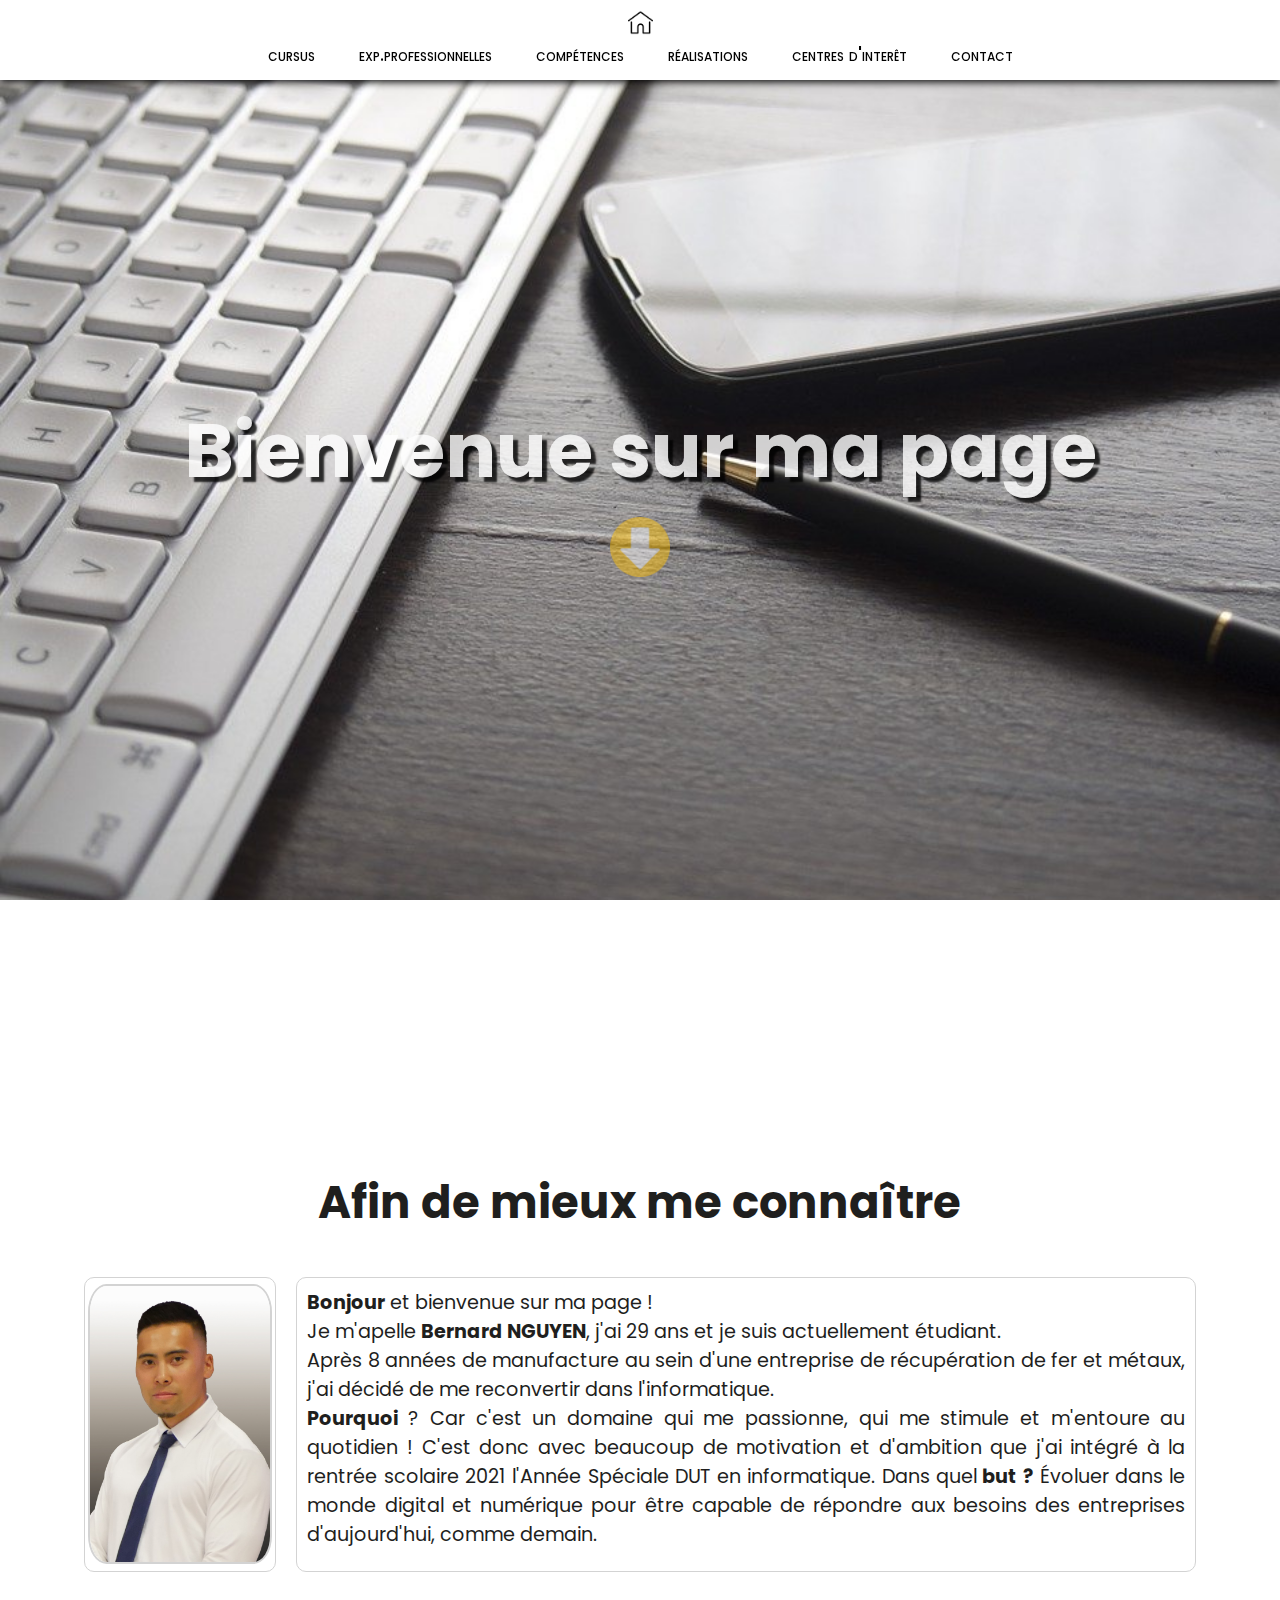
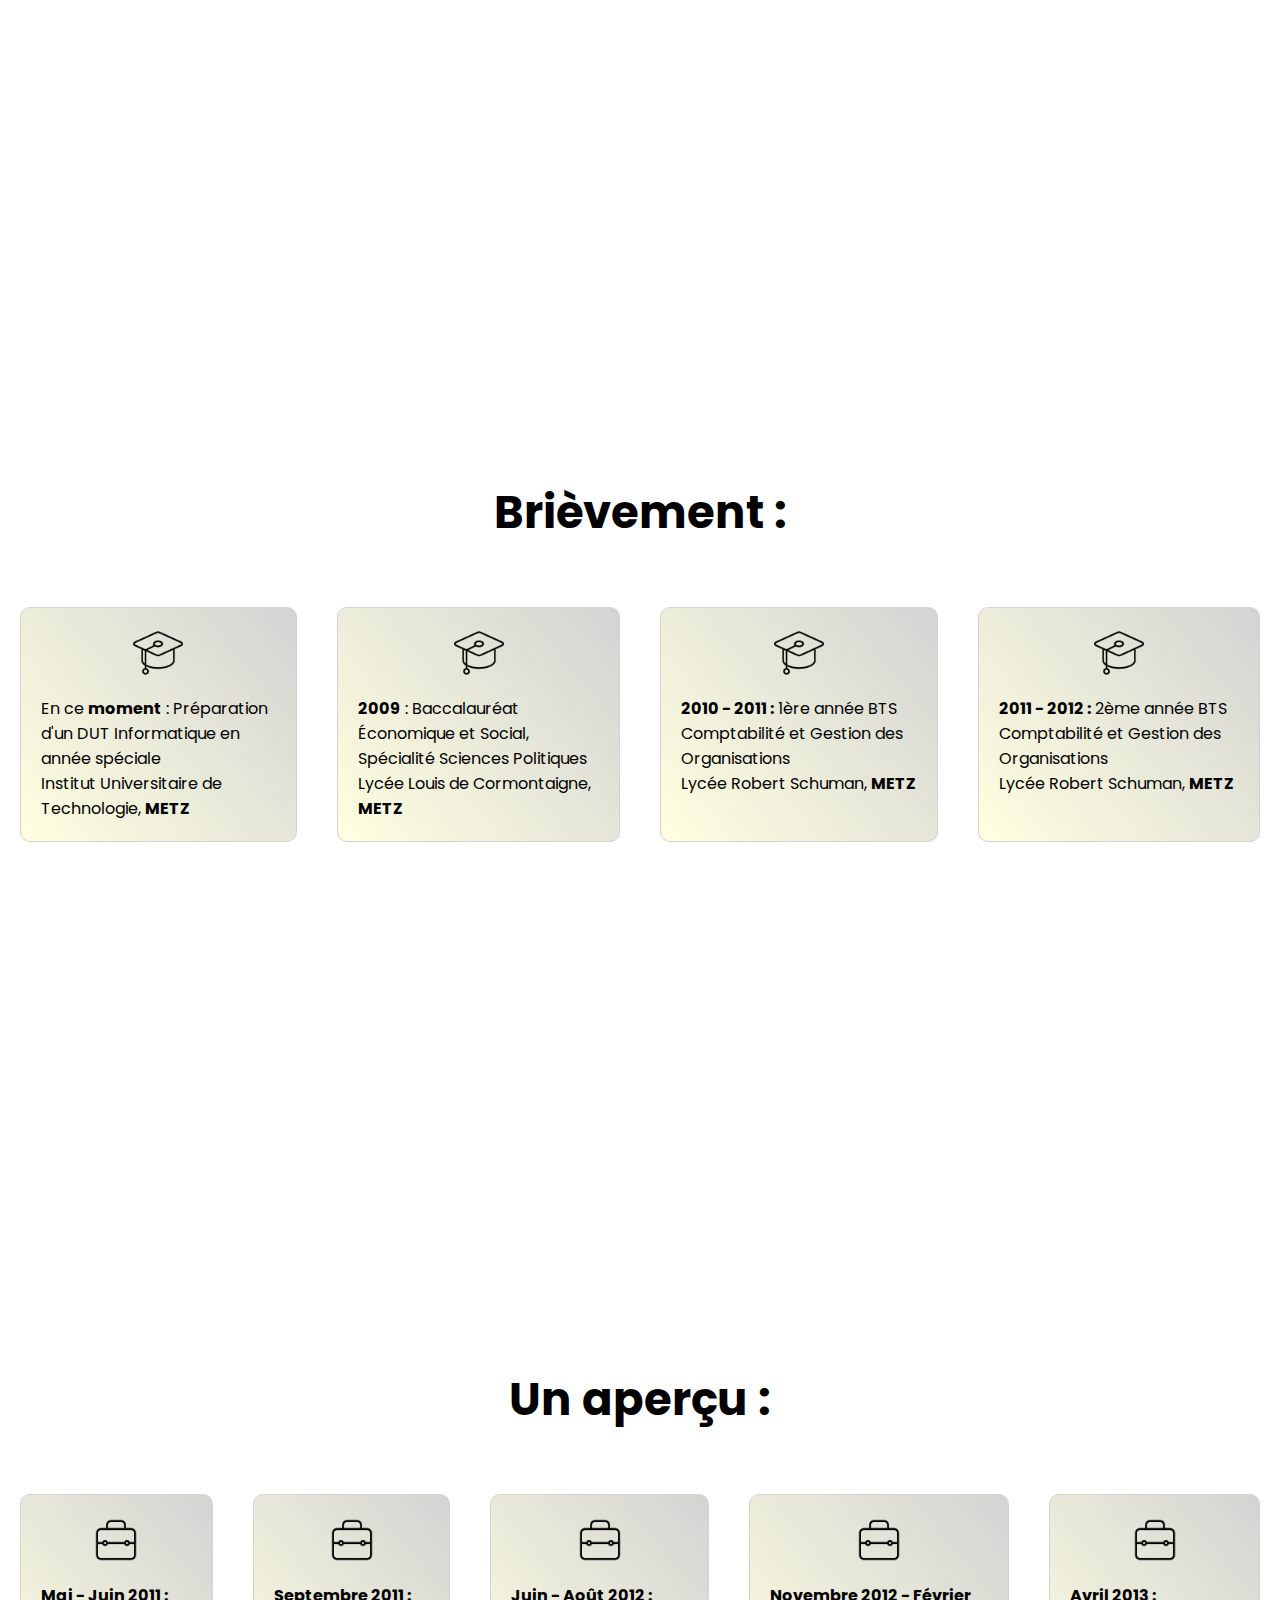
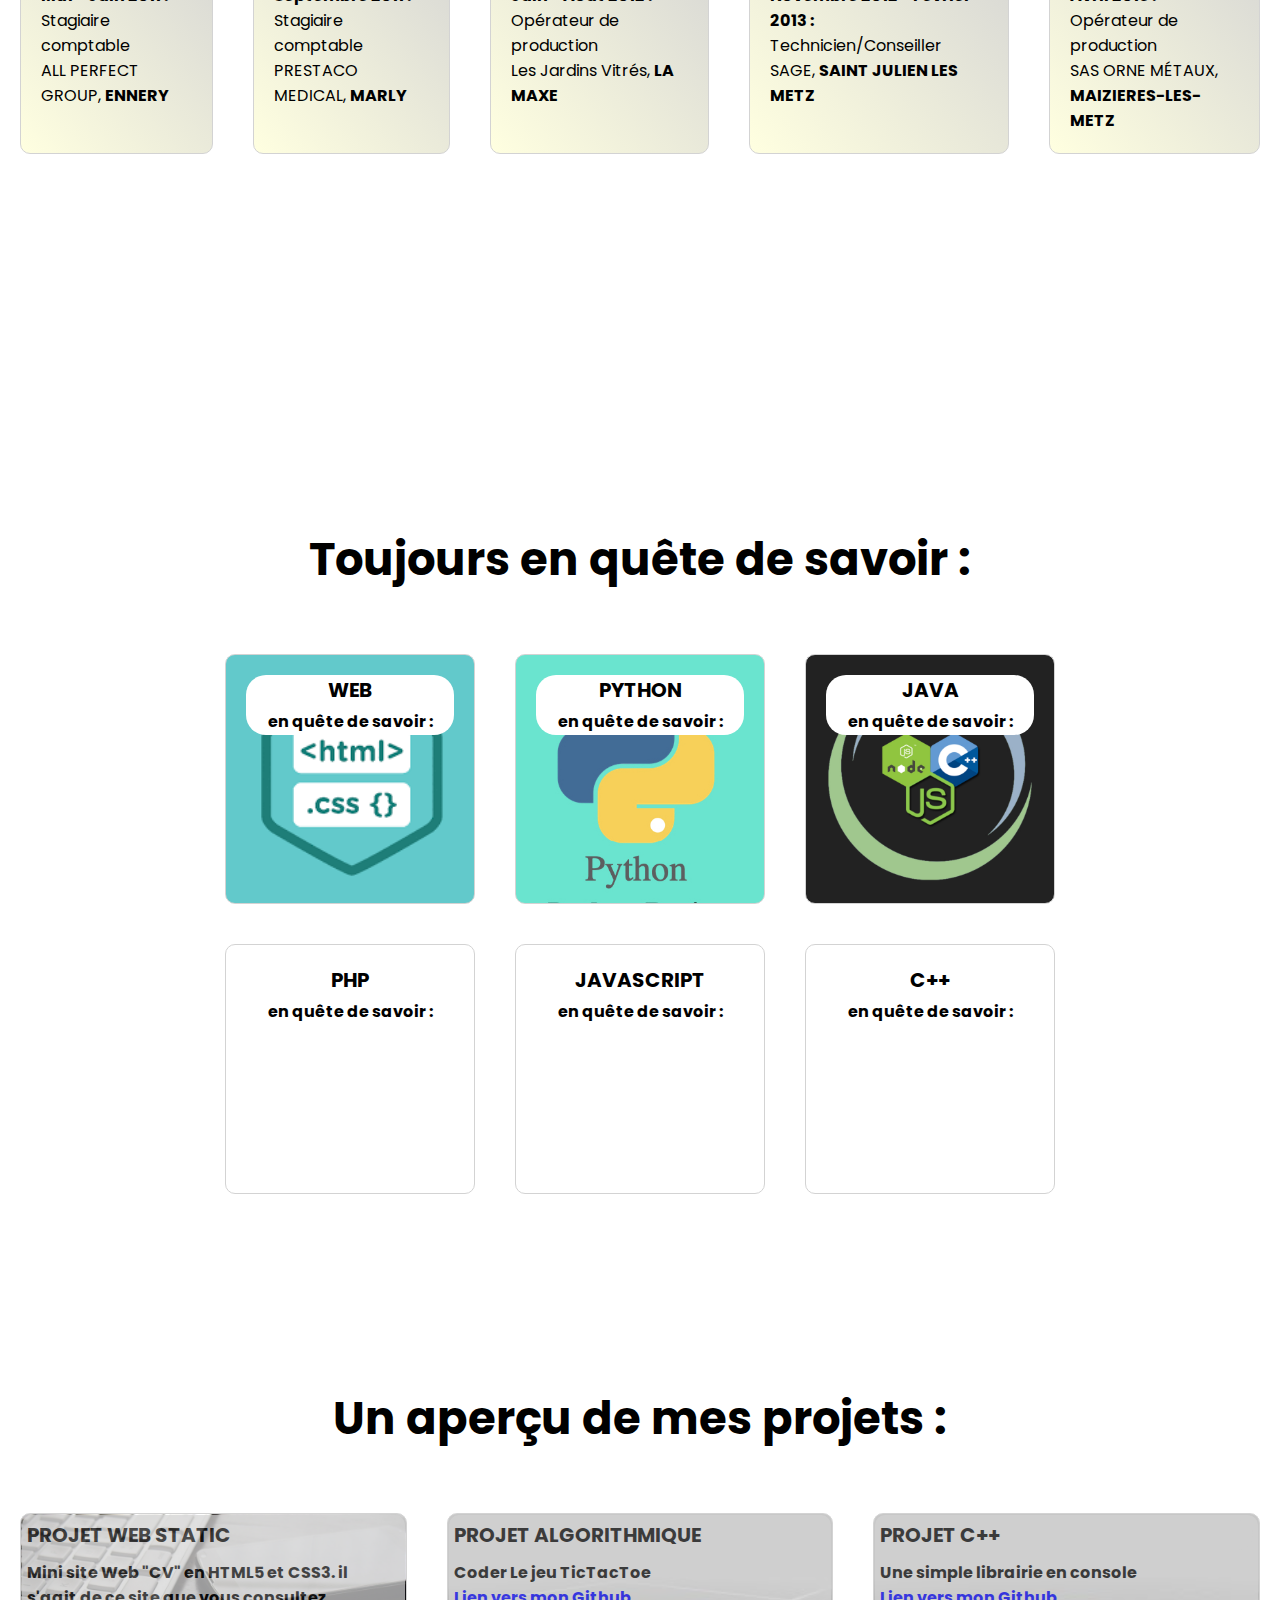
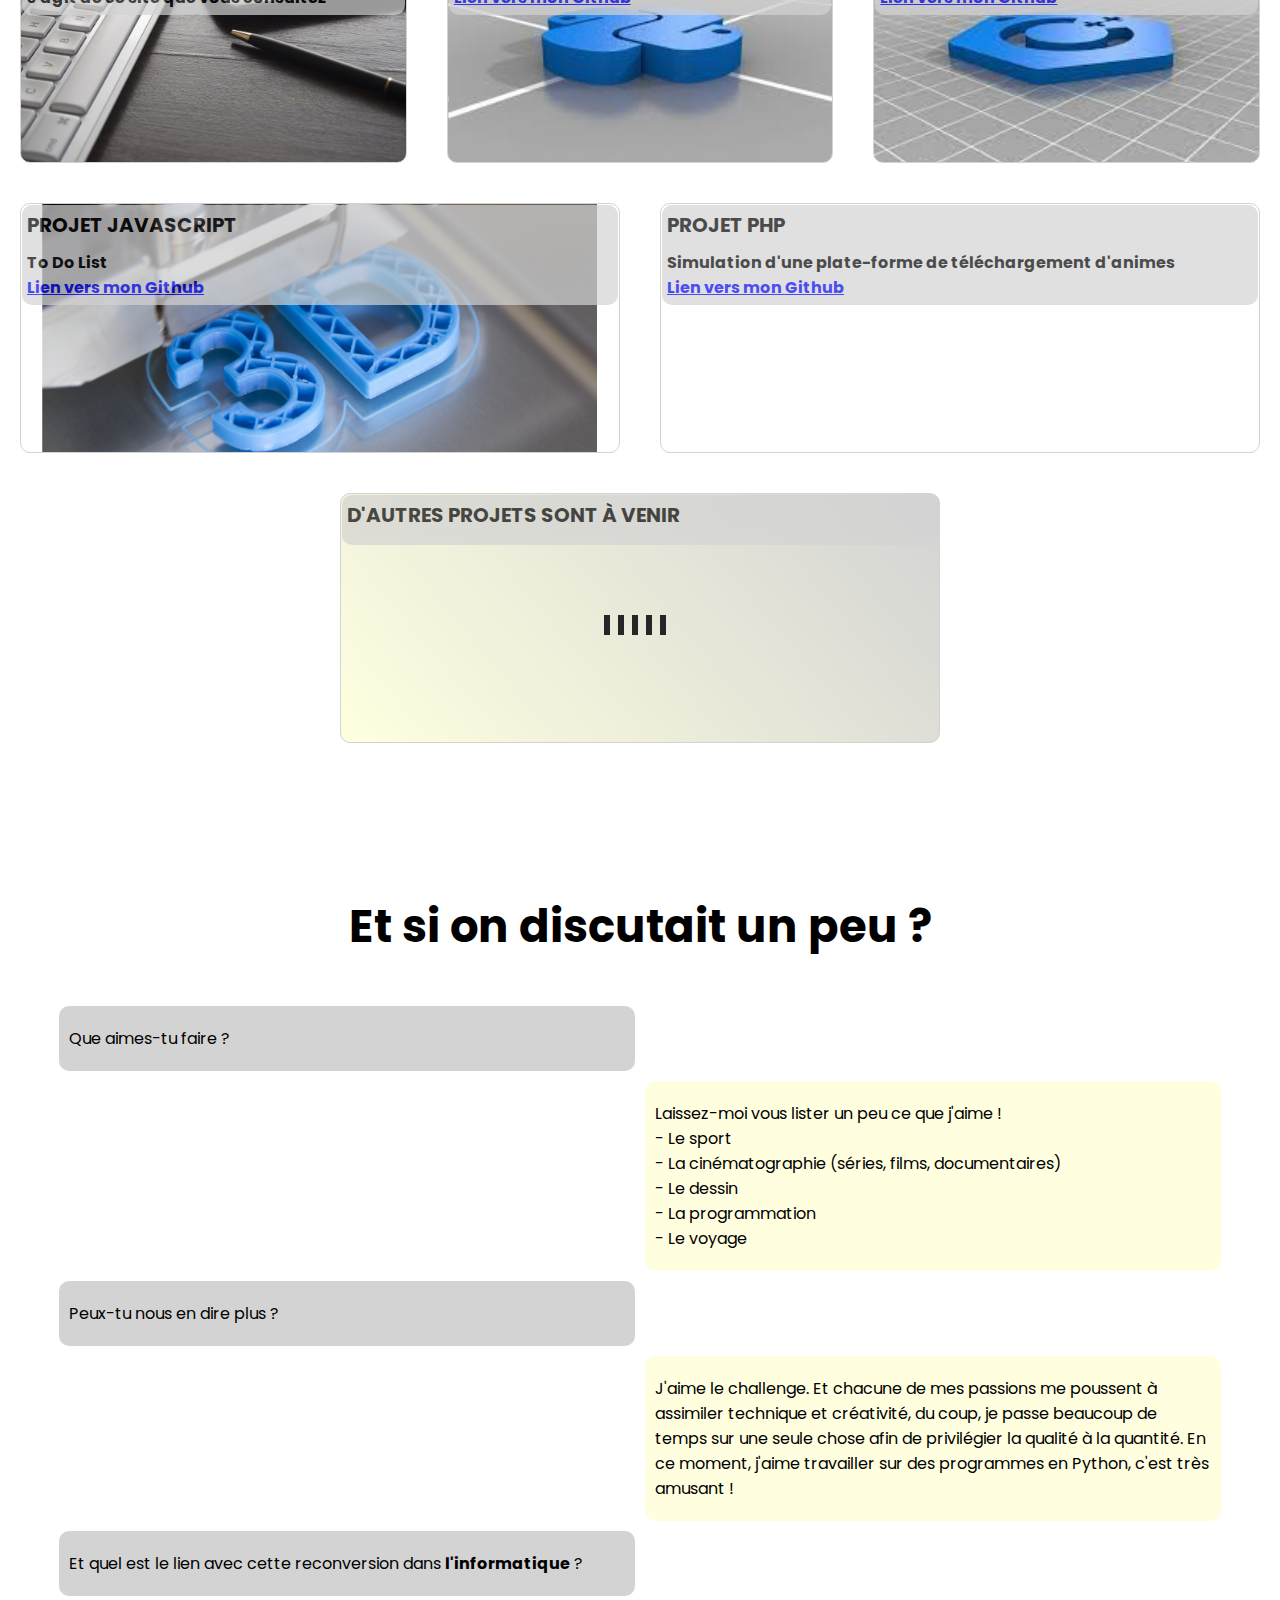
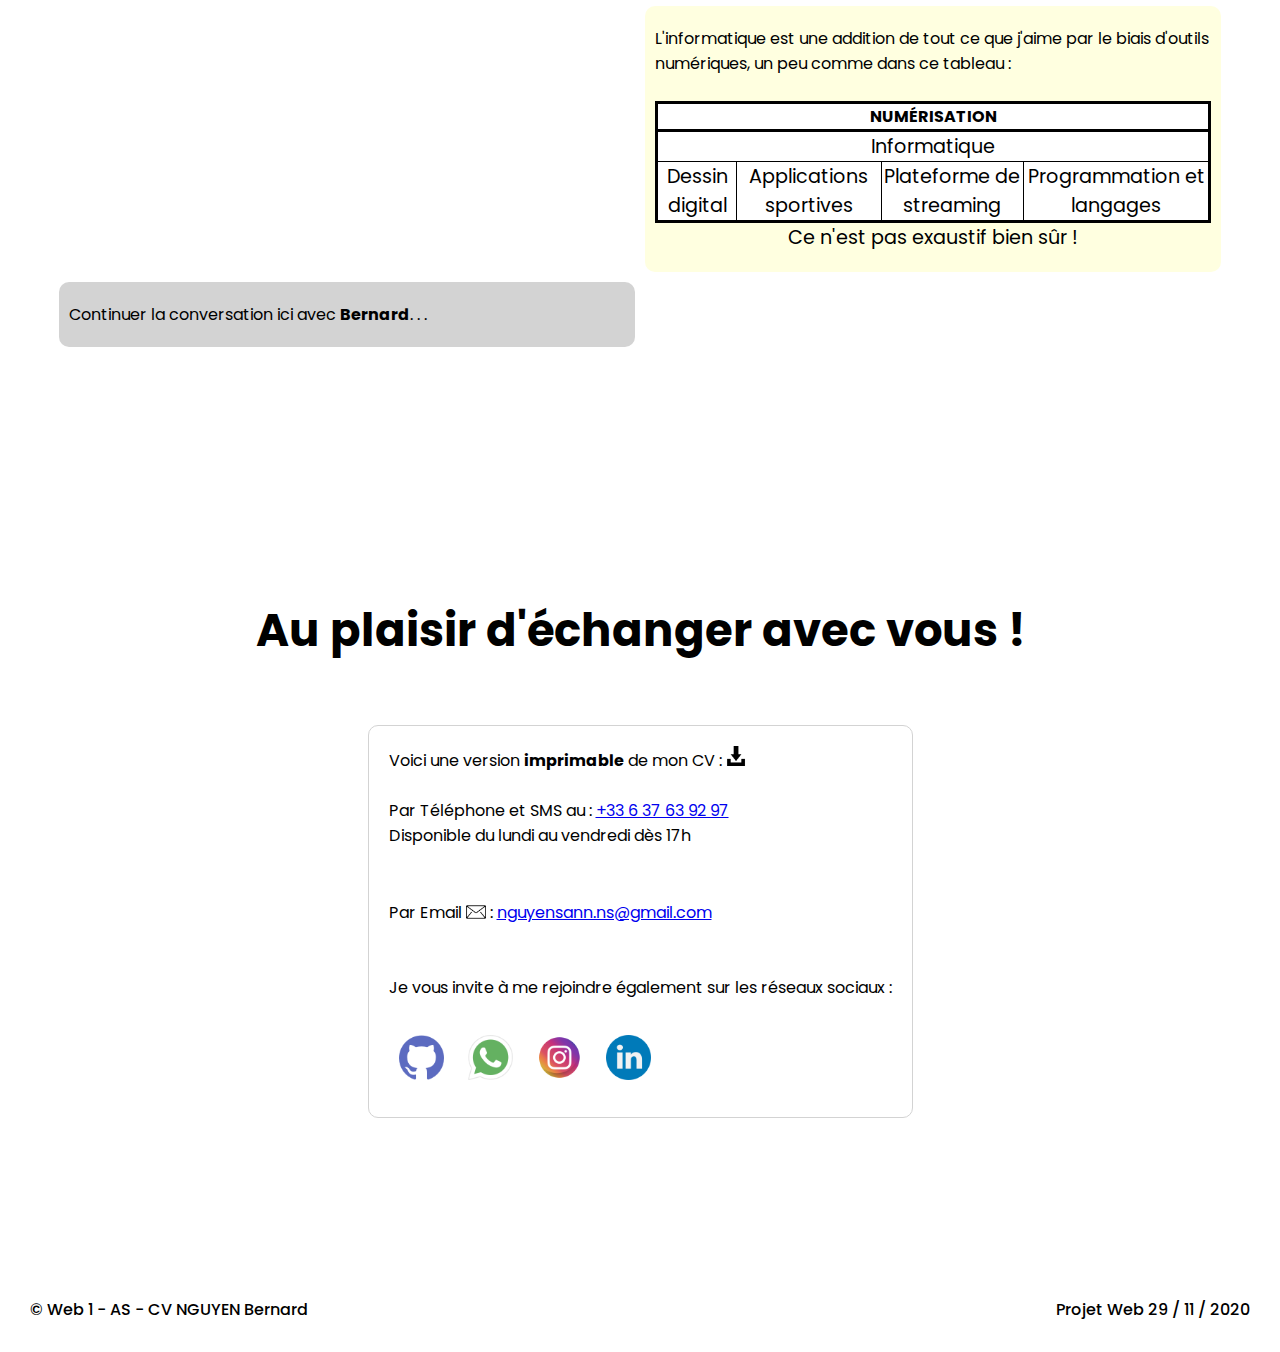
<file: index.html>
<!DOCTYPE html>
<html lang="fr">
<head>
    <meta charset="UTF-8">
    <meta http-equiv="X-UA-Compatible" content="IE=edge">
    <meta name="viewport" content="width=device-width, initial-scale=1.0">
    <title>CV NGUYEN Bernard AS</title>
    <link rel="stylesheet" media="screen and (min-width : 1050px)" href="style.css">
    <link rel="stylesheet" media="screen and (max-width : 1049px)" href="mobile.css">
</head>

<body>
    
    <section id="home">

        <header>
    
            <a href="newindex.html"  ><img class="home" src="images/home.png" alt="home"></a>
               
            <nav class="navigation">
                <label for="toggle">☰</label>
                <input type="checkbox" id="toggle">
                <ul class="sommaire" id="menu">
                    <li><a href="#Mon_cursus_scolaire">cursus</a></li>
                    <li><a href="#Experiences_professionnelles">exp.professionnelles</a></li>
                    <li><a href="#Mes_competences">compétences</a></li>
                    <li><a href="#Mes_realisations">réalisations</a></li>
                    <li><a href="#centre_interet">centres d'interêt</a></li>
                    <li><a href="#Contact">contact</a></li>
                </ul>
            </nav>
        
        </header>

        <h1>Bienvenue sur ma page</h1>
        
        <figure>
            <a class="scroll-down" href="#me-connaitre"><img class="scroll-down" src="images/down-arrow.png"
                alt="scrolldown"></a>
        </figure>
     

    </section>

    <section id="me-connaitre">

        <div class="section">

            <h2>Afin de mieux me connaître</h2>

            <div class="ligne">

                <div class="colonne _colonnephoto">
                    
                    <p>
                        <a href="CV_NGUYENBernard.pdf"><img class="photo-id" src="images/ASUPP_photo_sann_id.jpg" alt="Photo_id"></a>
                    </p>

                </div>

                <div class="colonne colonne2">

                    <p class="paragraphe paragraphe_index"> <span class="gras">Bonjour</span> et bienvenue sur ma page ! 
                        <br />
                        
                    Je m'apelle <span class="gras">Bernard NGUYEN</span>, j'ai 29 ans et je suis actuellement étudiant.
                    <br />Après 8 années de manufacture au sein d'une entreprise de récupération de fer et métaux, j'ai décidé de me reconvertir dans l'informatique. <br /><span class="gras">Pourquoi </span>? Car c'est un domaine qui me passionne, qui me stimule et m'entoure au quotidien ! C'est donc avec beaucoup de motivation et d'ambition que j'ai intégré à la rentrée scolaire 2021 l'Année Spéciale DUT en informatique. Dans quel<span class="gras"> but ?</span> Évoluer dans le monde digital et numérique pour être capable de répondre aux besoins des entreprises d'aujourd'hui, comme demain.  
                    </p>
                   
                </div>
                
            </div>
        
        </div>
        
    </section>

    <section id="Mon_cursus_scolaire">
        
        <div class="section" >

            <h2> Brièvement :</h2>

            <div class="ligne">

                <div class="colonne colonne_size">

                    <h3><img class="image_colonne" src="images/image_ecole.png" alt="image_colonne"></h3>
                    <p class="paragraphe">
                        En ce <span class="gras">moment</span> : Préparation d'un DUT Informatique en année spéciale <br />
		                Institut Universitaire de Technologie, <span class="gras">METZ</span>
                    </p>

                </div>

                <div class="colonne colonne_size">

                    <h3><img class="image_colonne" src="images/image_ecole.png" alt="image_colonne"></h3>
                    <p class="paragraphe">
                        <span class="gras">2009</span> : Baccalauréat Économique et Social, Spécialité Sciences Politiques <br />
		                Lycée Louis de Cormontaigne, <span class="gras">METZ</span>
                    </p>

                </div>

                <div class="colonne colonne_size">

                    <h3><img class="image_colonne" src="images/image_ecole.png" alt="image_ecole"></h3>
                    <p class="paragraphe"> <span class="gras">2010 - 2011 :</span> 1ère année BTS Comptabilité et Gestion des 
                        Organisations <br /> Lycée Robert Schuman, <span class="gras">METZ</span></p>

                </div>

                <div class="colonne colonne_size">

                    <h3><img class="image_colonne" src="images/image_ecole.png" alt="image_ecole"></h3>

                    <p class="paragraphe"> <span class="gras">2011 - 2012 :</span> 2ème année BTS Comptabilité et Gestion des Organisations <br /> Lycée Robert Schuman, <span class="gras">METZ</span></p>

                </div>

            </div>

        </div>

    </section> 

    <section id="Experiences_professionnelles">
        
        <div class="section">

            <h2>Un aperçu :</h2>

            <div class="ligne">

                <div class="colonne colonne_size">

                    <h3><img class="image_colonne" src="images/image_exp_pro.png" alt="image-exp_pro"></h3>

                    <p class="paragraphe"> <span class="gras"> Mai - Juin 2011 :</span> Stagiaire comptable
                        <br /> ALL PERFECT GROUP, <span class="gras">ENNERY</span></p>
                </div>

                <div class="colonne colonne_size">

                    <h3><img class="image_colonne" src="images/image_exp_pro.png" alt="image-exp_pro"></h3>
                    <p class="paragraphe"><span class="gras">Septembre 2011 :</span> Stagiaire comptable
                        <br /> PRESTACO MEDICAL, <span class="gras">MARLY</span></p>

                </div>

                <div class="colonne colonne_size">

                    <h3><img class="image_colonne" src="images/image_exp_pro.png" alt="image-exp_pro"></h3>
                    <p class="paragraphe"><span class="gras"> Juin - Août 2012 :</span> Opérateur de production
                        <br /> Les Jardins Vitrés, <span class="gras">LA MAXE</span></p>

                </div>

                <div class="colonne colonne_size">

                    <h3><img class="image_colonne" src="images/image_exp_pro.png" alt="image-exp_pro"></h3>
                    <p class="paragraphe"><span class="gras"> Novembre 2012 - Février 2013 :</span> Technicien/Conseiller
                        <br /> SAGE, <span class="gras">SAINT JULIEN LES METZ</span></p>

                </div>

                <div class="colonne colonne_size">
                    <h3><img class="image_colonne" src="images/image_exp_pro.png" alt="image-exp_pro"></h3>
                    <p class="paragraphe"><span class="gras"> Avril 2013 :</span> Opérateur de production
                        <br /> SAS ORNE MÉTAUX, <span class="gras">MAIZIERES-LES-METZ</span></p>

                </div>

            </div>

        </div>
        
    </section>


    <section id="Mes_competences">

        <div class="section">

            <h2>Toujours en quête de savoir :</h2>

            <div class="ligne">
        
                <div class="colonne colonne_BG colonne_web">

                    <h3>Web <br /> <span class="lowercase">en quête de savoir :</span></h3>                  
                 
                </div>

                <div class="colonne colonne_BG colonne_python">

                    <h3>Python <br /> <span class="lowercase">en quête de savoir :</span></h3>
                    
                </div>


                <div class="colonne colonne_BG colonne_java">

                    <h3>Java <br /> <span class="lowercase">en quête de savoir :</span></h3>
                                  
                </div>

            </div>
            <div class="ligne">
        
                <div class="colonne colonne_BG colonne_php">

                    <h3>PHP <br /> <span class="lowercase">en quête de savoir :</span></h3>                  
                 
                </div>

                <div class="colonne colonne_BG colonne_javascript">

                    <h3>JavaScript <br /> <span class="lowercase">en quête de savoir :</span></h3>
                    
                </div>


                <div class="colonne colonne_BG colonne_cplusplus">

                    <h3>C++<br /> <span class="lowercase">en quête de savoir :</span></h3>
                                  
                </div>

            </div>

        </div>

    </section>
    

    <section id="Mes_realisations">

        <div class="section">
            
            <h2>Un aperçu de mes projets :</h2>

            <div class="ligne">

                <div class="colonne colonne_BG background_web colonne_rea">
                    <div class="bulle_rea">
                        <h3>Projet Web Static</h3>
                        <p><span class="gras">Mini site Web "CV" en HTML5 et CSS3. il s'agit de ce site que vous consultez</span> </p>
                    </div>                 
                </div>

                <div class="colonne colonne_BG background_algo colonne_rea">
                    <div class="bulle_rea">
                        <h3>Projet Algorithmique</h3>
                        <p ><span class="gras">Coder Le jeu TicTacToe</span></p>
                        <p ><span class="gras"><a href="https://github.com/Sanngithub/Project-TicTacToe-2022" target="blank">Lien vers mon Github</a></span></p>
                    </div>                   
                </div>
                
                
                <div class="colonne colonne_BG background_cplus colonne_rea">
                    <div class="bulle_rea">
                        <h3>Projet C++ </h3>
                        <p ><span class="gras">Une simple librairie en console</span></p>
                        <p ><span class="gras"><a href="https://github.com/Sanngithub/CplusplusProject" target="blank">Lien vers mon Github</a></span></p>
                  </div>
                </div>
                
                
            </div>
            
            <div class="ligne">

                <div class="colonne colonne_BG background_web_dyna colonne_rea">
                    <div class="bulle_rea">
                        <h3>Projet JavaScript</h3>
                        <p ><span class="gras">To Do List</span></p>
                        <p ><span class="gras"><a href="https://github.com/Sanngithub/ProjetJavaScript" target="blank">Lien vers mon Github</a></span></p>
                    </div>
                </div>
    
                <div class="colonne colonne_BG background_php colonne_rea">
                    <div class="bulle_rea">
                        <h3>Projet PHP</h3>
                        <p ><span class="gras">Simulation d'une plate-forme de téléchargement d'animes</span></p>
                        <p ><span class="gras"><a href="https://github.com/Sanngithub/ProjetPHP" target="blank">Lien vers mon Github</a></span></p>
                    </div>
                </div>
                
            </div>
  
            <div class="ligne">

                <div class="colonne colonne_BG background_others colonne_rea">
                    <div class="bulle_rea">
                        <h3>D'autres projets sont à venir</h3>
                        <p ><span class="gras"></span></p>
                        <p ><span class="gras"></span></p>
                    </div>
                    <div class="loading">
                        <ul class="loader">
                            <li></li>
                            <li></li>
                            <li></li>
                            <li></li>
                            <li></li>
                        </ul>  
                    </div>      
                            
                </div>

            </div>

        </div>

    </section>

    <section id="centre_interet" class="centre_interet">

        <div class="section section_interet">

            <h2>Et si on discutait un peu ?</h2>

            <div class="ligne">

                <div  class="colonne1 colonne_left left_one">
                     <p class="paragraphe">
                         Que aimes-tu faire ?
                     </p>
                </div>

                <div  class="colonne1 colonne_right">
                    
                </div>

            </div>

            <div class="ligne ">
                <div  class="colonne1 colonne_left">
                    
                </div>

                <div  class="colonne1 colonne_right right_one">
                    
                    <p class="paragraphe"> Laissez-moi vous lister un peu ce que j'aime ! </p>
                    <ul class="liste_hobbie">
                        <li>- Le sport</li>
                        <li>- La cinématographie (séries, films, documentaires)</li>
                        <li>- Le dessin</li>
                        <li>- La programmation</li>
                        <li>- Le voyage</li>
                    </ul>

                </div>

            </div>

            <div class="ligne ">

                <div  class="colonne1 colonne_left left_one">
                    
                    <p class="paragraphe">Peux-tu nous en dire plus ?</p>
                </div>

                <div  class="colonne1 colonne_right">
                    
                </div>

            </div>

            <div class="ligne ">

                <div  class="colonne1 colonne_left">
                    
                </div>
                <div  class="colonne1 colonne_right right_one">
                    
                    <p class="paragraphe">J'aime le challenge. Et chacune de mes passions me poussent à assimiler technique et créativité, du coup, je passe beaucoup de temps sur une seule chose afin de privilégier la qualité à la quantité. En ce moment, j'aime travailler sur des programmes en Python, c'est très amusant ! </p>
                </div>

            </div>

            <div class="ligne">

                <div  class="colonne1 colonne_left left_one">
                     <p class="paragraphe">
                         Et quel est le lien avec cette reconversion dans <span class="gras">l'informatique</span> ?
                     </p>
                </div>

                <div  class="colonne1 colonne_right">
                    
                </div>
            </div>

            <div class="ligne ">

                <div  class="colonne1 colonne_left">
                    
                </div>

                <div  class="colonne1 colonne_right right_one">
                    
                    <p class="paragraphe"> L'informatique est une addition de tout ce que j'aime par le biais d'outils numériques, un peu comme dans ce tableau : </p>
                    <br />
                    <table>
                        <caption>Ce n'est pas exaustif bien sûr !</caption>
                        <thead>
                            <tr>
                                <th colspan="4">NUMÉRISATION</th>
                            </tr>
                        </thead>
                        <tbody>
                            <tr>
                                <td colspan="4">Informatique</td>
                            </tr>
                            <tr>
                                <td>Dessin digital</td>
                                <td>Applications sportives</td>
                                <td>Plateforme de streaming</td>
                                <td>Programmation et langages</td>
                            </tr>
                        </tbody>
                    </table>
                
                </div>
                
            </div>

            <div class="ligne">
                <div  class="colonne1 colonne_left left_one">
                     <p class="paragraphe">
                         <a href="Contact.html" class="conversation">Continuer la conversation ici avec
                            <span class="gras"> Bernard</span>. . .</a>
                     </p>
                </div>

                <div  class="colonne1 colonne_right">
                    
                </div>

            </div>

        </div>      
        
    </section>


    <section id="Contact">
        <div class="section">
            <h2>Au plaisir d'échanger avec vous !</h2>
            <div class="ligne">
                <div class="colonne colonne_icon">

                    <p class="paragraphe">Voici une version <span class="gras">imprimable</span> de mon CV : <a href="CV_NGUYENBernard.pdf"> <img class="icon_download" src="images/download_icon.png" alt="download"> </a> </p>
                    <br />
                    <p class="paragraphe">Par Téléphone et SMS au : <a href="tel:+33637639297">+33 6 37 63 92 97</a> <br>
                        Disponible du lundi au vendredi dès 17h </p>
                    <br />
                    <br />

                    <p class="paragraphe">Par Email <img class="icon-mail" src="images/mail.png" alt="callmail"> : <a href="mailto:nguyensann.ns@gmail.com" >nguyensann.ns@gmail.com</a></p>

                    <br />
                    <br />


                    <p class="paragraphe">Je vous invite à me rejoindre également sur les réseaux sociaux :</p>
                    <br />
                    <p>
                        <a href="https://github.com/" target="blank"  ><img class="icon" src="images/github.png" alt="github"></a>
                        <a href="https://api.whatsapp.com/send?phone=+33637639297" target="blank"><img class="icon" src="images/whatsapp_icon.png" alt="whatsapp"></a>
                        <a href="https://www.instagram.com/" target="blank"><img class="icon" src="images/instagram_icon.png" alt="instagram"></a>
                        <a href="https://www.linkedin.com/in/" target="blank"><img class="icon" src="images/linkedn_icon.png" alt="linkedn"></a>
                    </p>
                           
                </div>
              
            </div>

        </div>
    
    </section>

    <footer>
        <p class="copyright">&copy; Web 1 - AS - CV NGUYEN Bernard</p>
        <p> <a href="index.html" class="date">Projet Web 29 / 11 / 2020</a> </p>
    </footer>
    
</body>

</html>
</file>
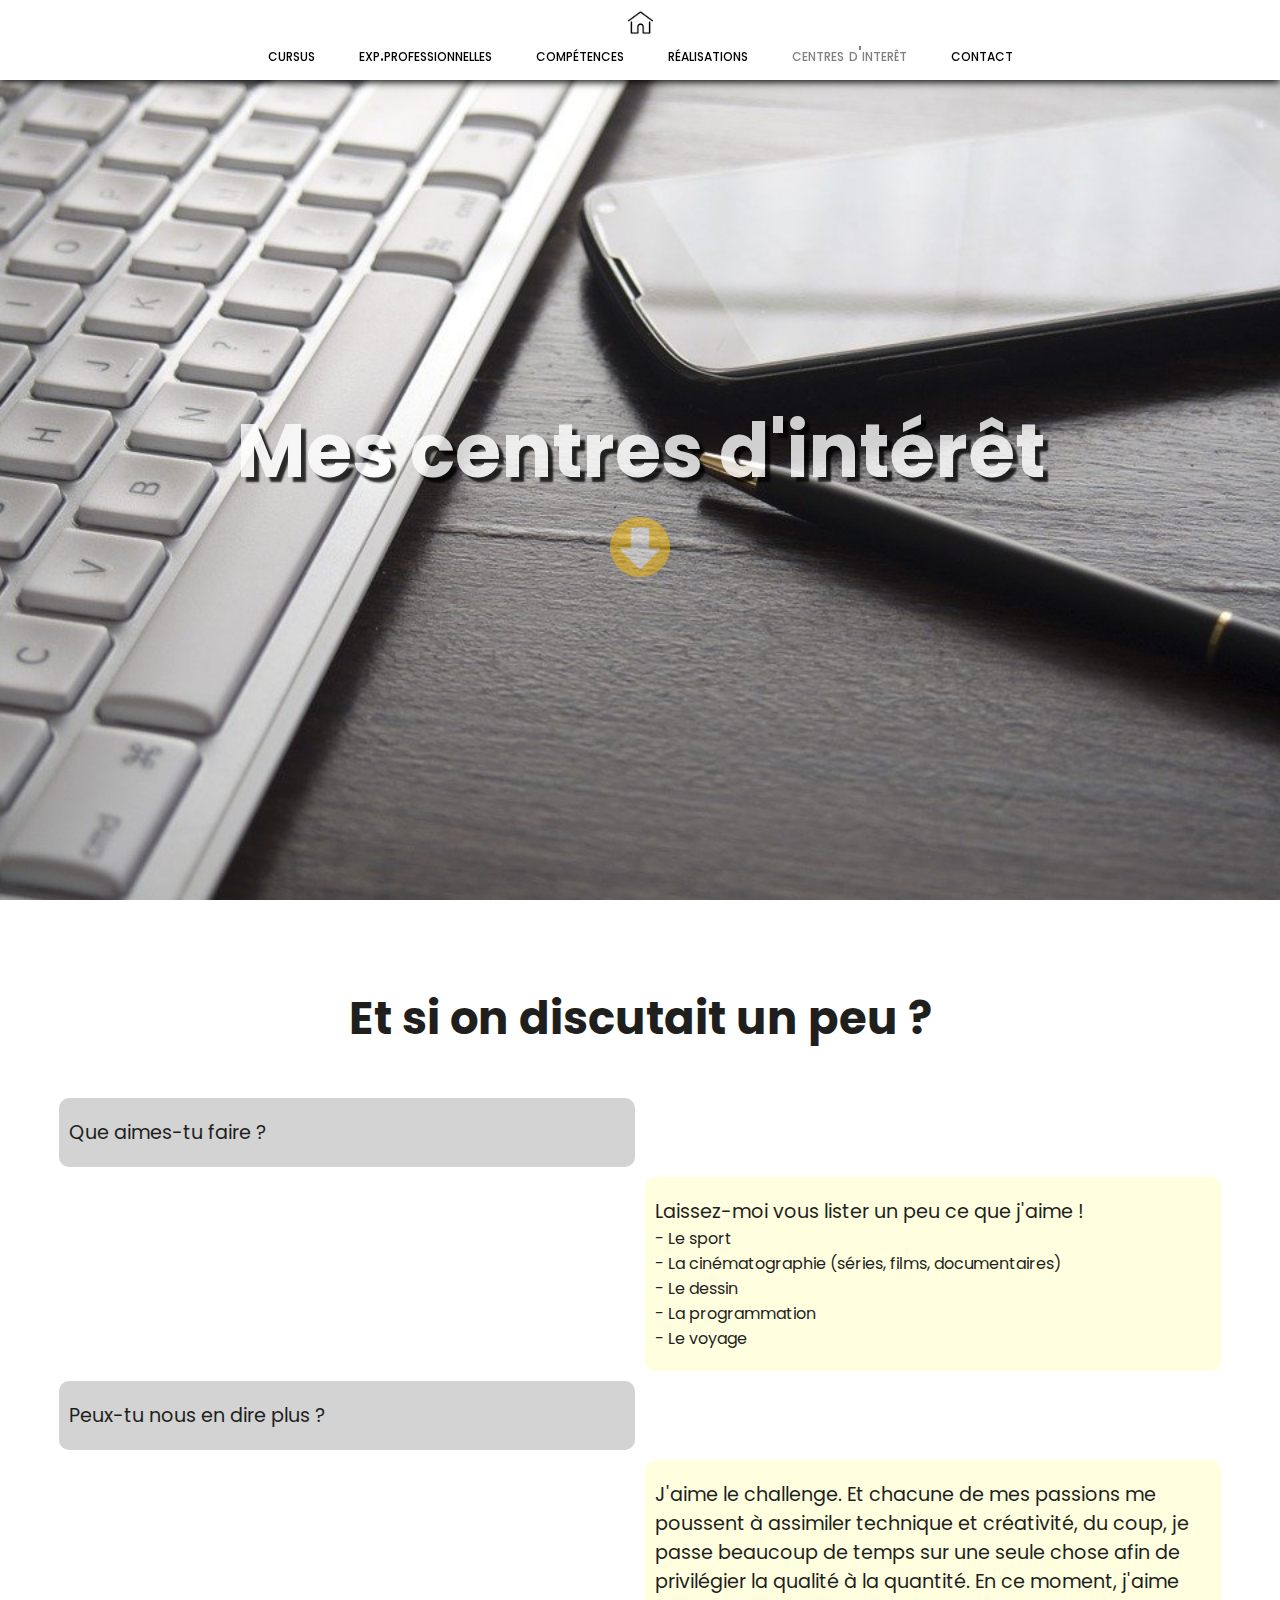
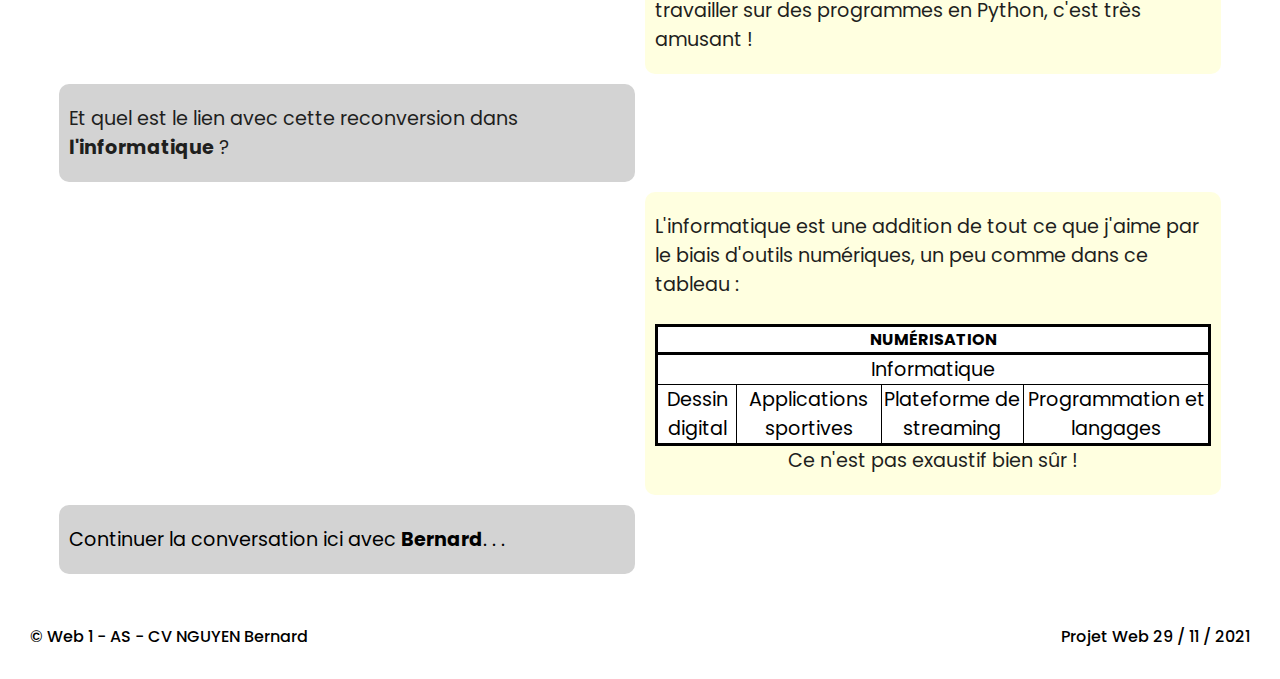
<file: centre-interet.html>
<!DOCTYPE html>
<html lang="fr">
<head>
    <meta charset="UTF-8">
    <meta http-equiv="X-UA-Compatible" content="IE=edge">
    <meta name="viewport" content="width=device-width, initial-scale=1.0">
    <title>CV NGUYEN Bernard AS</title>
    <link rel="stylesheet" media="screen and (min-width : 1050px)" href="style.css">
    <link rel="stylesheet" media="screen and (max-width : 1049px)" href="mobile.css">
</head>
<body>

    <section id="home">
   
        <header>
    
            <a href="index.html"  ><img class="home" src="images/home.png" alt="home"></a>
               
            <nav class="navigation">
                <label for="toggle">☰</label>
                <input type="checkbox" id="toggle">
                <ul class="sommaire" id="menu">

                    <li><a href="mon-cursus-scolaire.html">cursus</a></li>
                    <li><a href="experiences-professionelles.html">exp.professionnelles</a></li>
                    <li><a href="mes-competences.html">compétences</a></li>
                    <li><a href="mes-realisations.html">réalisations</a></li>
                    <li><a class="lecture" href="centre-interet.html">centres d'interêt</a></li>
                    <li><a href="Contact.html">contact</a></li>
                </ul>
            </nav>
        
        </header>

        <h1>Mes centres d'intérêt</h1>

        <figure>
            <a class="scroll-down" href="#Centre_interêt"><img class="scroll-down" src="images/down-arrow.png"
                alt="scrolldown"></a>
        </figure>    

    </section>


    <section id="Centre_interêt" class="centre_interet">

        <div class="section section_interet">

            <h2>Et si on discutait un peu ?</h2>

            <div class="ligne">

                <div  class="colonne1 colonne_left left_one">
                     <p class="paragraphe">
                         Que aimes-tu faire ?
                     </p>
                </div>

                <div  class="colonne1 colonne_right">
                    
                </div>

            </div>

            <div class="ligne ">
                <div  class="colonne1 colonne_left">
                    
                </div>

                <div  class="colonne1 colonne_right right_one">
                    
                    <p class="paragraphe"> Laissez-moi vous lister un peu ce que j'aime ! </p>
                    <ul class="liste_hobbie">
                        <li>- Le sport</li>
                        <li>- La cinématographie (séries, films, documentaires)</li>
                        <li>- Le dessin</li>
                        <li>- La programmation</li>
                        <li>- Le voyage</li>
                    </ul>

                </div>

            </div>

            <div class="ligne ">

                <div  class="colonne1 colonne_left left_one">
                    
                    <p class="paragraphe">Peux-tu nous en dire plus ?</p>
                </div>

                <div  class="colonne1 colonne_right">
                    
                </div>

            </div>

            <div class="ligne ">

                <div  class="colonne1 colonne_left">
                    
                </div>
                <div  class="colonne1 colonne_right right_one">
                    
                    <p class="paragraphe">J'aime le challenge. Et chacune de mes passions me poussent à assimiler technique et créativité, du coup, je passe beaucoup de temps sur une seule chose afin de privilégier la qualité à la quantité. En ce moment, j'aime travailler sur des programmes en Python, c'est très amusant ! </p>
                </div>

            </div>

            <div class="ligne">

                <div  class="colonne1 colonne_left left_one">
                     <p class="paragraphe">
                         Et quel est le lien avec cette reconversion dans <span class="gras">l'informatique</span> ?
                     </p>
                </div>

                <div  class="colonne1 colonne_right">
                    
                </div>
            </div>

            <div class="ligne ">

                <div  class="colonne1 colonne_left">
                    
                </div>

                <div  class="colonne1 colonne_right right_one">
                    
                    <p class="paragraphe"> L'informatique est une addition de tout ce que j'aime par le biais d'outils numériques, un peu comme dans ce tableau : </p>
                    <br />
                    <table>
                        <caption>Ce n'est pas exaustif bien sûr !</caption>
                        <thead>
                            <tr>
                                <th colspan="4">NUMÉRISATION</th>
                            </tr>
                        </thead>
                        <tbody>
                            <tr>
                                <td colspan="4">Informatique</td>
                            </tr>
                            <tr>
                                <td>Dessin digital</td>
                                <td>Applications sportives</td>
                                <td>Plateforme de streaming</td>
                                <td>Programmation et langages</td>
                            </tr>
                        </tbody>
                    </table>
                
                </div>
                
            </div>

            <div class="ligne">
                <div  class="colonne1 colonne_left left_one">
                     <p class="paragraphe">
                         <a href="Contact.html" class="conversation">Continuer la conversation ici avec
                            <span class="gras"> Bernard</span>. . .</a>
                     </p>
                </div>

                <div  class="colonne1 colonne_right">
                    
                </div>

            </div>

        </div>      
        
    </section>

    <footer>
        <p class="copyright">&copy; Web 1 - AS - CV NGUYEN Bernard</p>
        <p class=""> <a href="index.html" class="date">Projet Web 29 / 11 / 2021</a> </p>
    </footer>
    
</body>
</html>
</file>
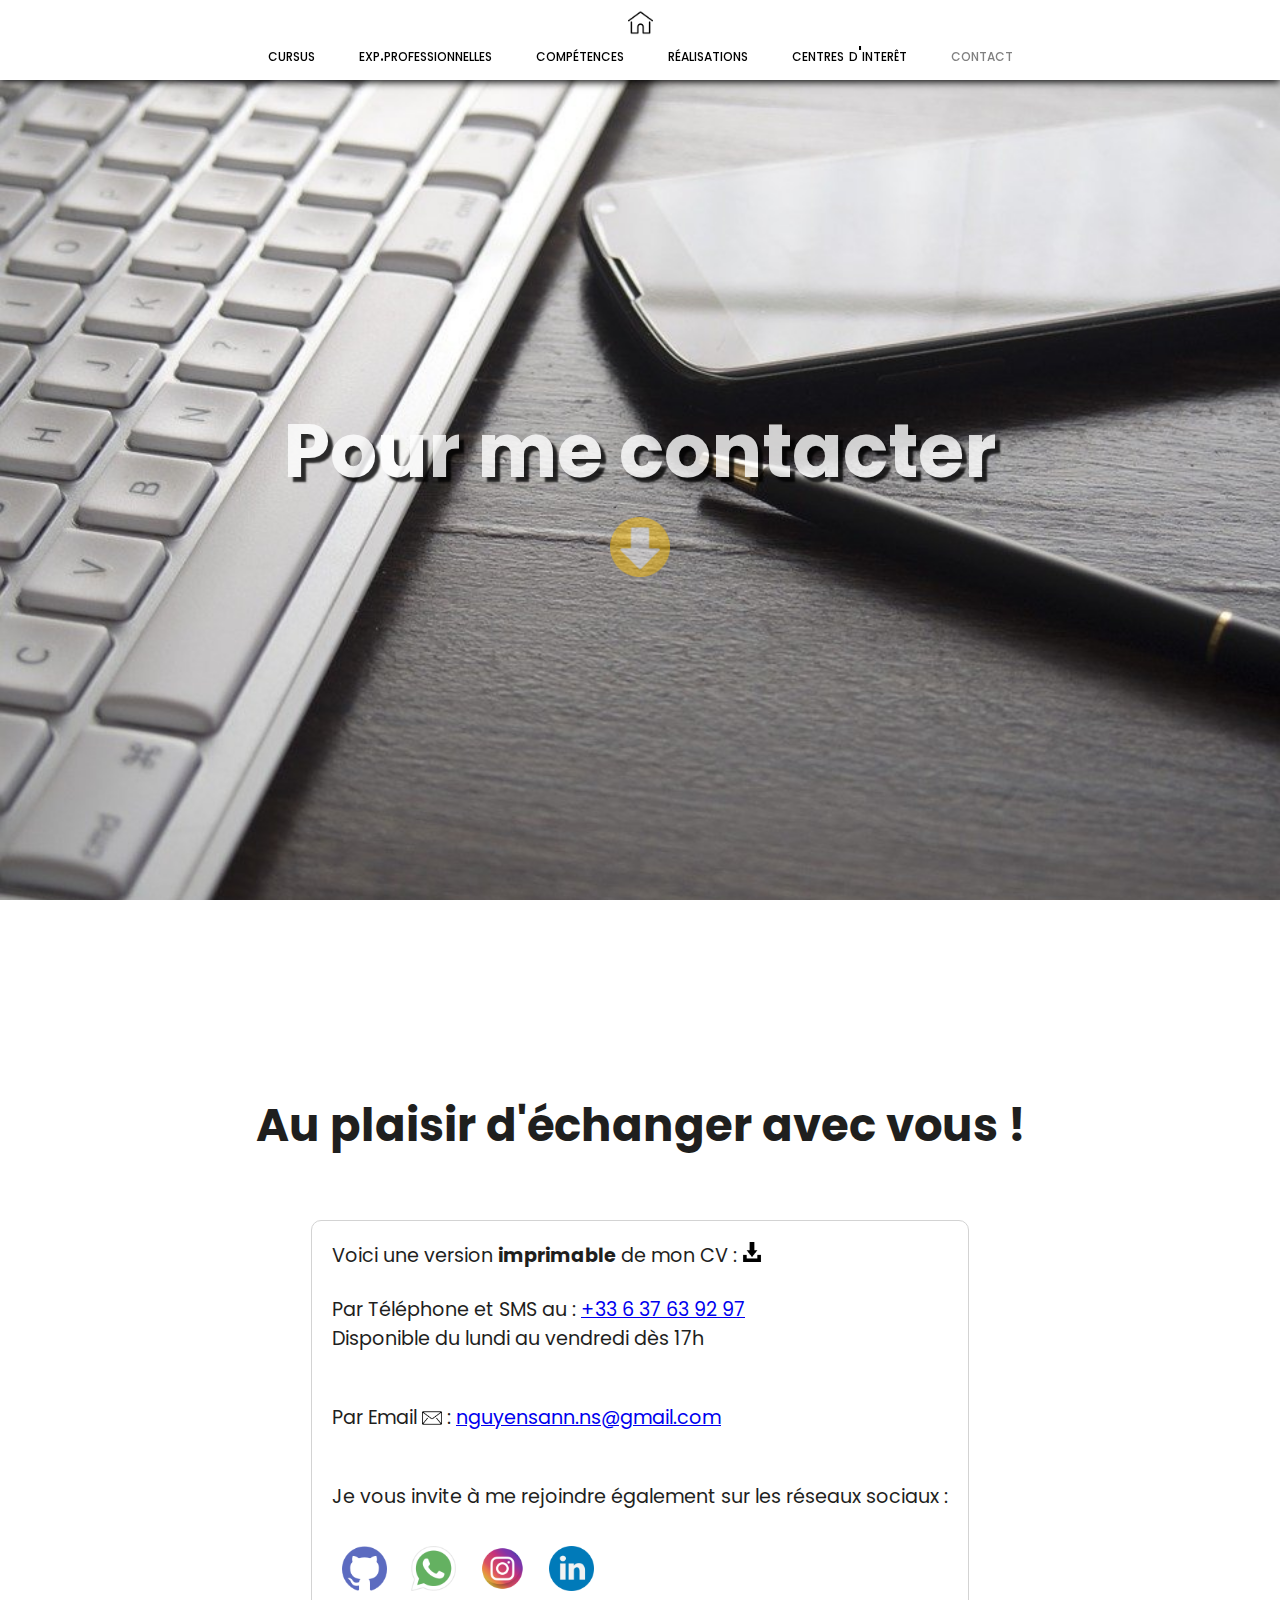
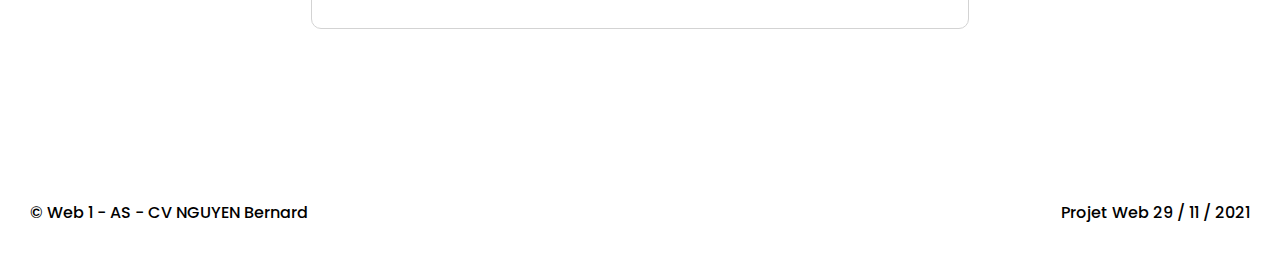
<file: Contact.html>
<!DOCTYPE html>
<html lang="fr">
<head>
    <meta charset="UTF-8">
    <meta http-equiv="X-UA-Compatible" content="IE=edge">
    <meta name="viewport" content="width=device-width, initial-scale=1.0">
    <title>CV NGUYEN Bernard AS</title>
    <link rel="stylesheet" media="screen and (min-width : 1050px)" href="style.css">
    <link rel="stylesheet" media="screen and (max-width : 1049px)" href="mobile.css">
</head>
<body>

    <section id="home">
        
        <header>
    
            <a href="index.html"  ><img class="home" src="images/home.png" alt="home"></a>
               
            <nav class="navigation">
                <label for="toggle">☰</label>
                <input type="checkbox" id="toggle">
                <ul class="sommaire" id="menu">
                    <li><a href="mon-cursus-scolaire.html">cursus</a></li>
                    <li><a href="experiences-professionelles.html">exp.professionnelles</a></li>
                    <li><a href="mes-competences.html">compétences</a></li>
                    <li><a href="mes-realisations.html">réalisations</a></li>
                    <li><a href="centre-interet.html">centres d'interêt</a></li>
                    <li><a href="Contact.html" class="lecture">contact</a></li>
                </ul>
            </nav>
        
        </header>

        <h1>Pour me contacter</h1>
        <figure>
            <a class="scroll-down" href="#Contact"><img class="scroll-down" src="images/down-arrow.png"
                alt="scrolldown"></a>
        </figure>

    </section>

    <section id="Contact">
        <div class="section">
            <h2>Au plaisir d'échanger avec vous !</h2>
            <div class="ligne">
                <div class="colonne colonne_icon">

                    <p class="paragraphe">Voici une version <span class="gras">imprimable</span> de mon CV : <a href="CV_NGUYENBernard.pdf"> <img class="icon_download" src="images/download_icon.png" alt="download"> </a> </p>
                    <br />
                    <p class="paragraphe">Par Téléphone et SMS au : <a href="tel:+33637639297">+33 6 37 63 92 97</a> <br>
                        Disponible du lundi au vendredi dès 17h </p>
                    <br />
                    <br />

                    <p class="paragraphe">Par Email <img class="icon-mail" src="images/mail.png" alt="callmail"> : <a href="mailto:nguyensann.ns@gmail.com" >nguyensann.ns@gmail.com</a></p>

                    <br />
                    <br />


                    <p class="paragraphe">Je vous invite à me rejoindre également sur les réseaux sociaux :</p>
                    <br />
                    <p>
                        <a href="https://github.com/" target="blank"  ><img class="icon" src="images/github.png" alt="github"></a>
                        <a href="https://api.whatsapp.com/send?phone=+33637639297" target="blank"><img class="icon" src="images/whatsapp_icon.png" alt="whatsapp"></a>
                        <a href="https://www.instagram.com/" target="blank"><img class="icon" src="images/instagram_icon.png" alt="instagram"></a>
                        <a href="https://www.linkedin.com/in/" target="blank"><img class="icon" src="images/linkedn_icon.png" alt="linkedn"></a>
                    </p>
                           
                </div>
              
            </div>

        </div>

    
    </section>

    <footer>
        <p class="copyright">&copy; Web 1 - AS - CV NGUYEN Bernard</p>
        <p> <a href="index.html" class="date">Projet Web 29 / 11 / 2021</a> </p>
    </footer>
  
    
</body>
</html>
</file>
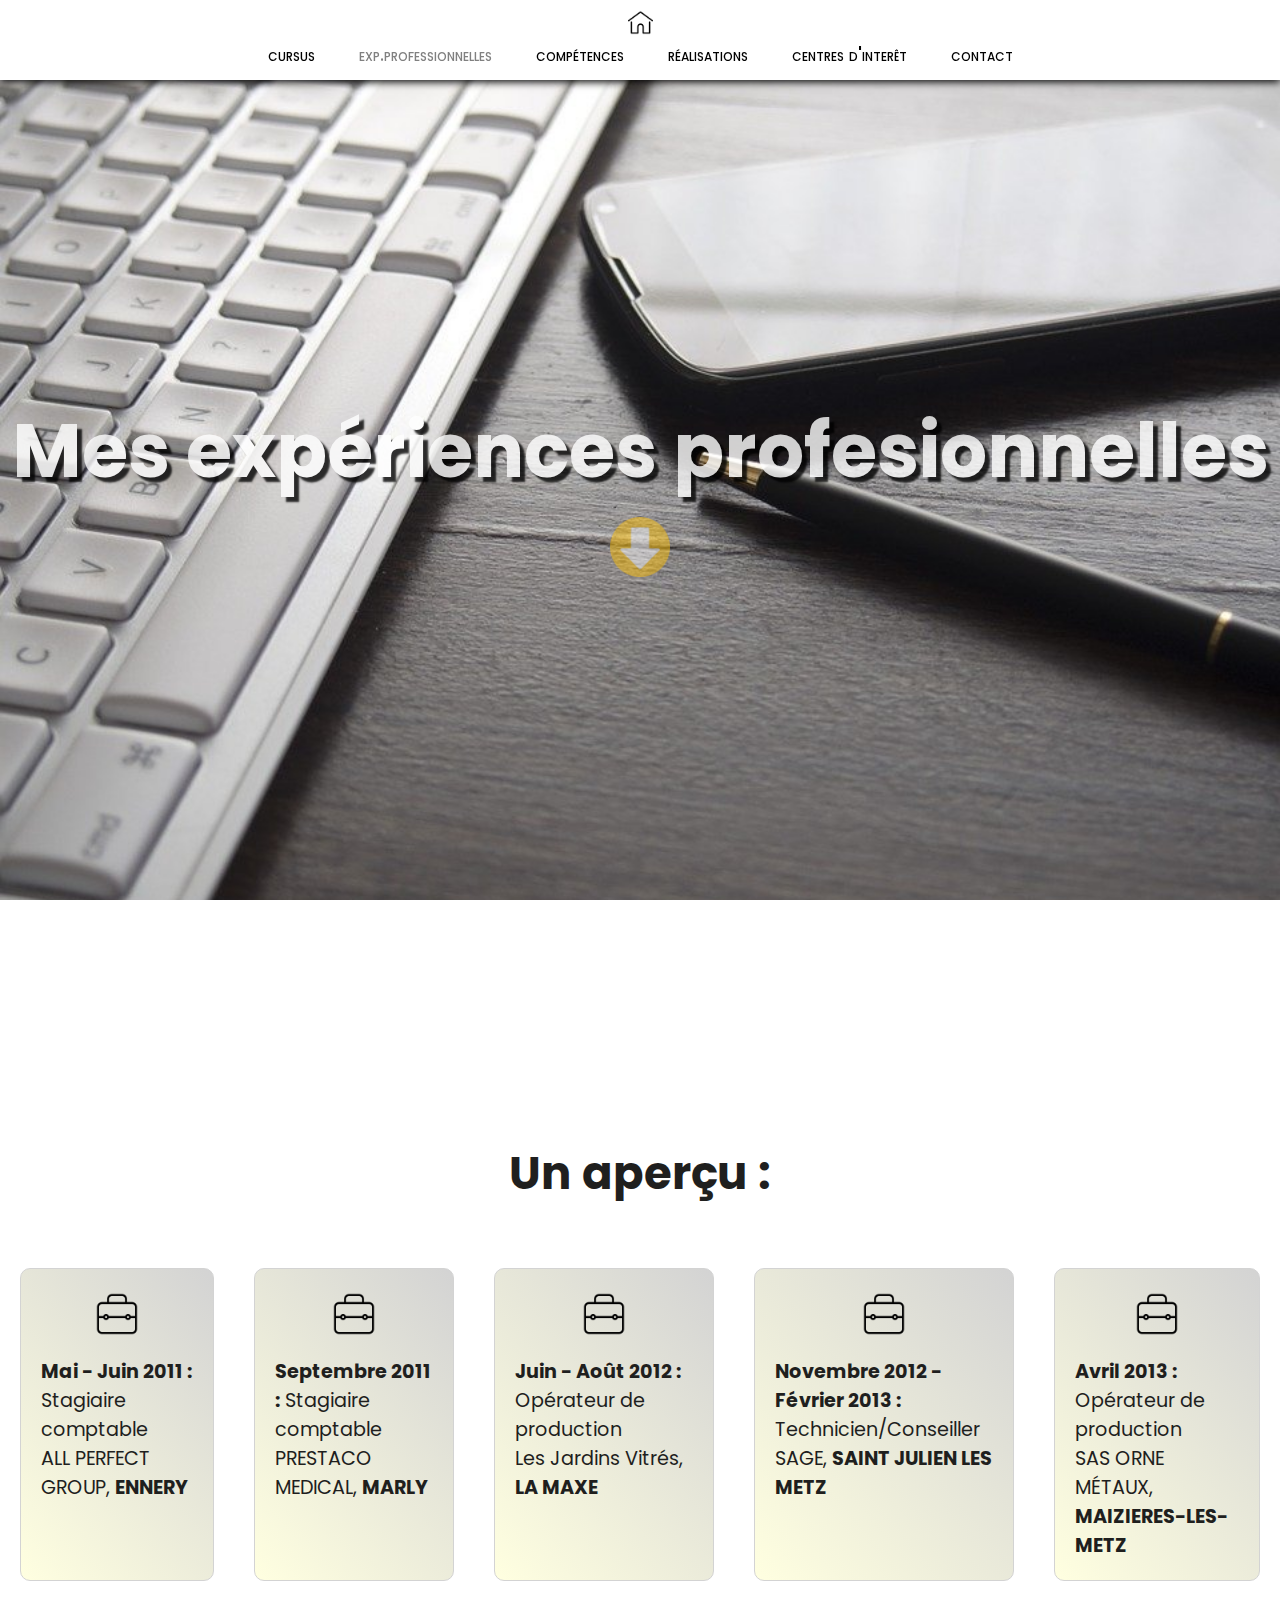
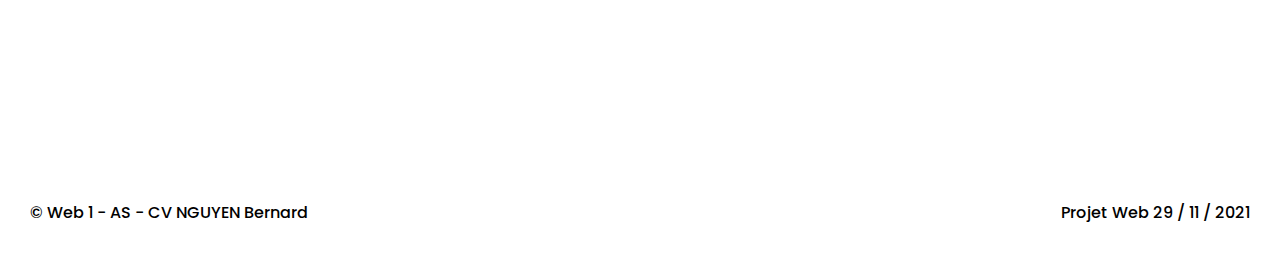
<file: experiences-professionelles.html>
<!DOCTYPE html>
<html lang="fr">
<head>
    <meta charset="UTF-8">
    <meta http-equiv="X-UA-Compatible" content="IE=edge">
    <meta name="viewport" content="width=device-width, initial-scale=1.0">
    <title>CV NGUYEN Bernard AS</title>
    <link rel="stylesheet" media="screen and (min-width : 1050px)" href="style.css">
    <link rel="stylesheet" media="screen and (max-width : 1049px)" href="mobile.css">
</head>
<body>

    <section id="home">
   
        <header>
    
            <a href="index.html"  ><img class="home" src="images/home.png" alt="home"></a>
               
            <nav class="navigation">
                <label for="toggle">☰</label>
                <input type="checkbox" id="toggle">
                <ul class="sommaire" id="menu">

                    <li><a href="mon-cursus-scolaire.html">cursus</a></li>
                    <li><a href="experiences-professionelles.html" class="lecture">exp.professionnelles</a></li>
                    <li><a href="mes-competences.html">compétences</a></li>
                    <li><a href="mes-realisations.html">réalisations</a></li>
                    <li><a href="centre-interet.html">centres d'interêt</a></li>
                    <li><a href="Contact.html">contact</a></li>

                </ul>
            </nav>
        
        </header>

        <h1>Mes expériences profesionnelles</h1>
        <figure>
            <a class="scroll-down" href="#Expériences_professionnelles"><img class="scroll-down" src="images/down-arrow.png"
                alt="scrolldown"></a>
        </figure>
        
    
    </section>

    <section id="Expériences_professionnelles">
        
        <div class="section">

            <h2>Un aperçu :</h2>

            <div class="ligne">

                <div class="colonne colonne_size">

                    <h3><img class="image_colonne" src="images/image_exp_pro.png" alt="image-exp_pro"></h3>

                    <p class="paragraphe"> <span class="gras"> Mai - Juin 2011 :</span> Stagiaire comptable
                        <br /> ALL PERFECT GROUP, <span class="gras">ENNERY</span></p>
                </div>

                <div class="colonne colonne_size">

                    <h3><img class="image_colonne" src="images/image_exp_pro.png" alt="image-exp_pro"></h3>
                    <p class="paragraphe"><span class="gras">Septembre 2011 :</span> Stagiaire comptable
                        <br /> PRESTACO MEDICAL, <span class="gras">MARLY</span></p>

                </div>

                <div class="colonne colonne_size">

                    <h3><img class="image_colonne" src="images/image_exp_pro.png" alt="image-exp_pro"></h3>
                    <p class="paragraphe"><span class="gras"> Juin - Août 2012 :</span> Opérateur de production
                        <br /> Les Jardins Vitrés, <span class="gras">LA MAXE</span></p>

                </div>

                <div class="colonne colonne_size">

                    <h3><img class="image_colonne" src="images/image_exp_pro.png" alt="image-exp_pro"></h3>
                    <p class="paragraphe"><span class="gras"> Novembre 2012 - Février 2013 :</span> Technicien/Conseiller
                        <br /> SAGE, <span class="gras">SAINT JULIEN LES METZ</span></p>

                </div>

                <div class="colonne colonne_size">
                    <h3><img class="image_colonne" src="images/image_exp_pro.png" alt="image-exp_pro"></h3>
                    <p class="paragraphe"><span class="gras"> Avril 2013 :</span> Opérateur de production
                        <br /> SAS ORNE MÉTAUX, <span class="gras">MAIZIERES-LES-METZ</span></p>

                </div>

            </div>

        </div>
        
    </section>

    <footer>
        <p class="copyright">&copy; Web 1 - AS - CV NGUYEN Bernard</p>
        <p> <a href="index.html" class="date">Projet Web 29 / 11 / 2021</a> </p>
    </footer>

    
</body>
</html>
</file>
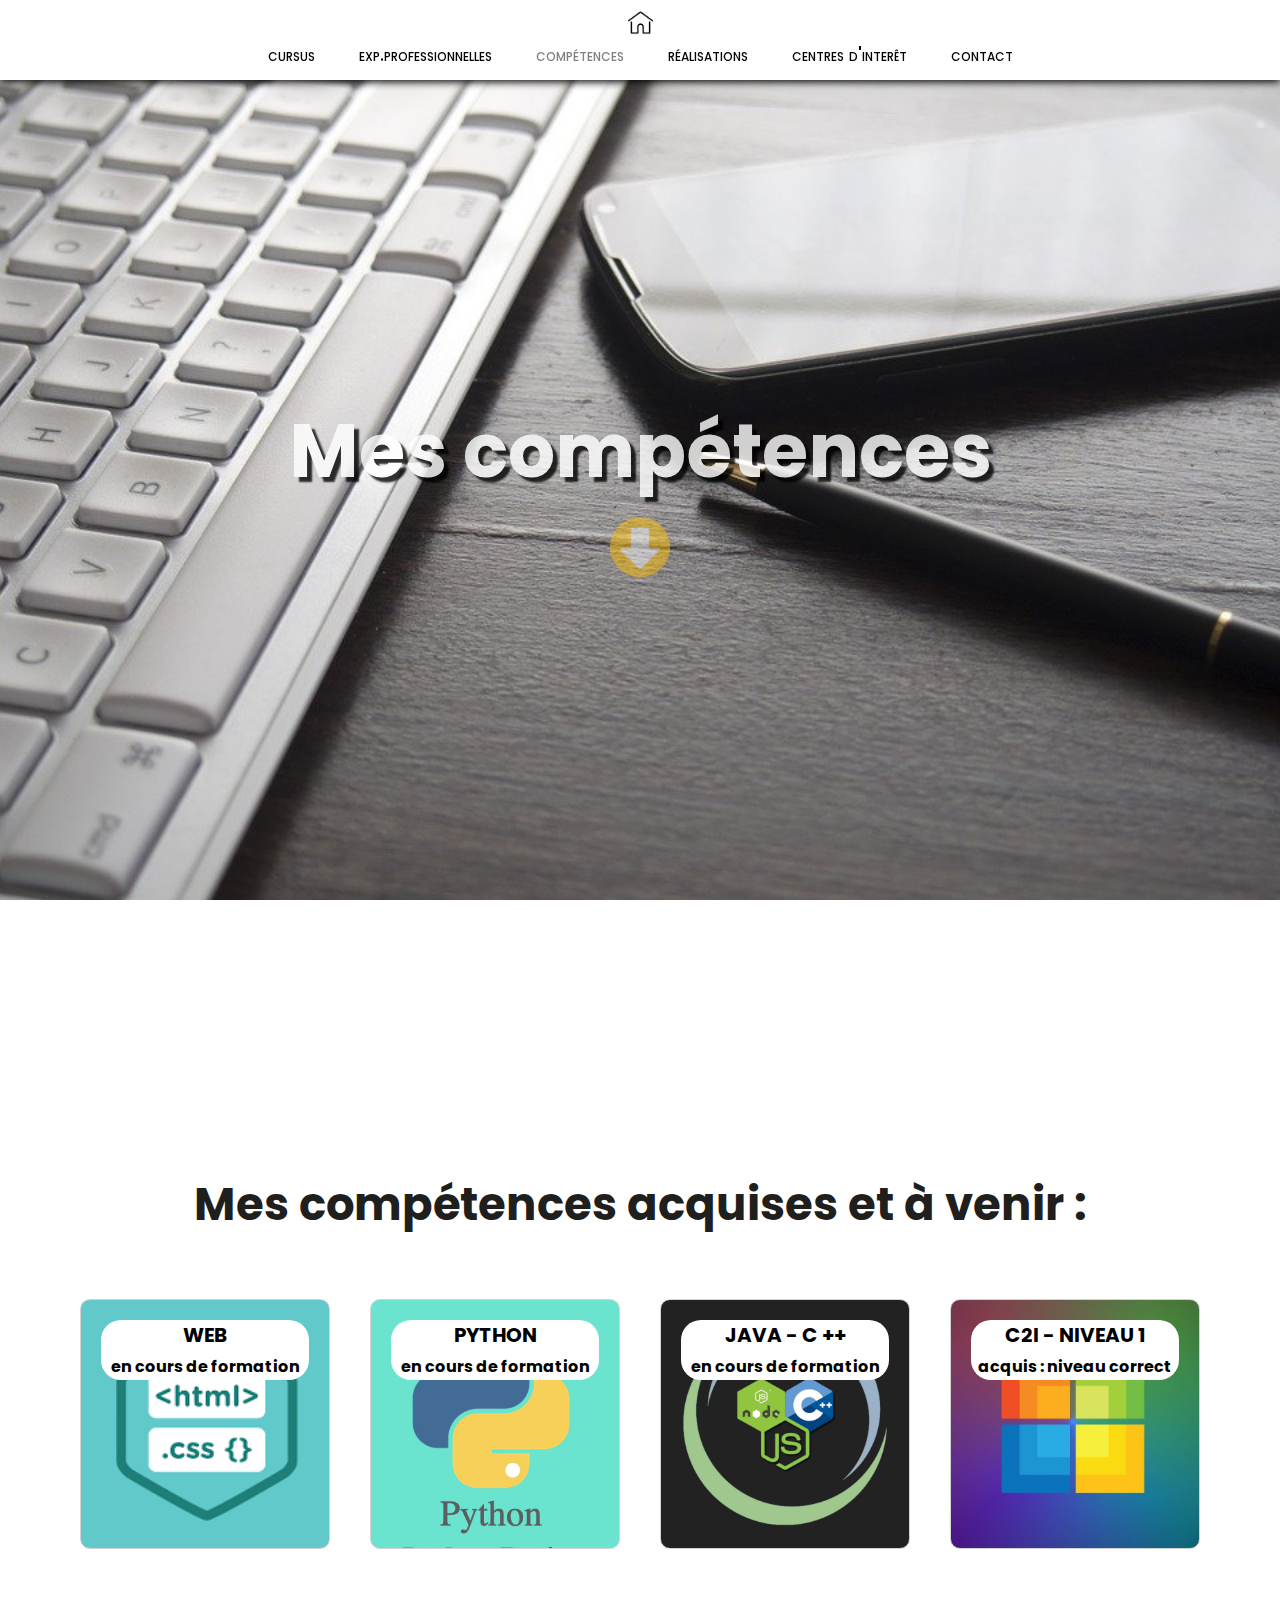
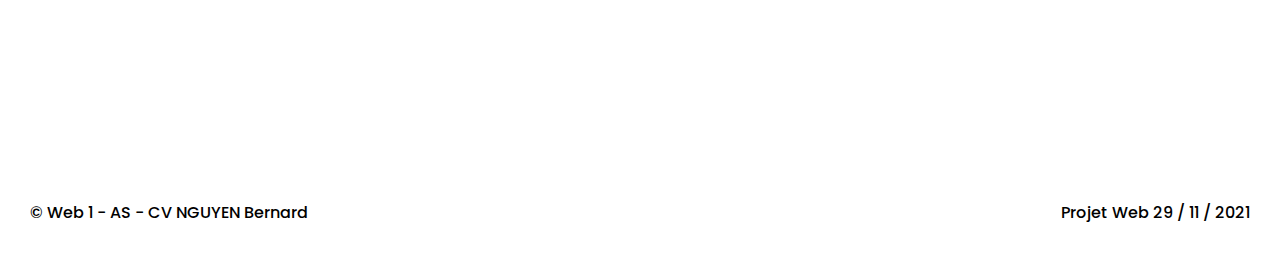
<file: mes-competences.html>
<!DOCTYPE html>
<html lang="fr">
<head>
    <meta charset="UTF-8">
    <meta http-equiv="X-UA-Compatible" content="IE=edge">
    <meta name="viewport" content="width=device-width, initial-scale=1.0">
    <title>CV NGUYEN Bernard AS</title>
    <link rel="stylesheet" media="screen and (min-width : 1050px)" href="style.css">
    <link rel="stylesheet" media="screen and (max-width : 1049px)" href="mobile.css">
</head>
<body>

    <section id="home">
        
        <header>
    
            <a href="index.html"  ><img class="home" src="images/home.png" alt="home"></a>
               
            <nav class="navigation">
                <label for="toggle">☰</label>
                <input type="checkbox" id="toggle">
                <ul class="sommaire" id="menu">

                    <li><a href="mon-cursus-scolaire.html">cursus</a></li>
                    <li><a href="experiences-professionelles.html">exp.professionnelles</a></li>
                    <li><a href="mes-competences.html" class="lecture">compétences</a></li>
                    <li><a href="mes-realisations.html">réalisations</a></li>
                    <li><a href="centre-interet.html">centres d'interêt</a></li>
                    <li><a href="Contact.html">contact</a></li>

                </ul>
            </nav>
        
        </header>

        <h1>Mes compétences</h1>
        <figure>
            <a class="scroll-down" href="#Mes_compétences"><img class="scroll-down" src="images/down-arrow.png"
                alt="scrolldown"></a>
        </figure>
 
    </section>


    <section id="Mes_compétences">

        <div class="section">

            <h2>Mes compétences acquises et à venir :</h2>

            <div class="ligne">
                
                <div class="colonne colonne_BG colonne_web">

                    <h3>Web <br /> <span class="lowercase">en cours de formation</span></h3>                  
                 
                </div>

                <div class="colonne colonne_BG colonne_python">

                    <h3>Python <br /> <span class="lowercase">en cours de formation</span></h3>
                    
                </div>


                <div class="colonne colonne_BG colonne_java">

                    <h3>Java - C ++ <br /> <span class="lowercase">en cours de formation</span></h3>
                                  
                </div>

                <div class="colonne colonne_BG colonne_c2i">

                    <h3>C2i - niveau 1 <br /> <span class="lowercase"> acquis : niveau correct</span></h3>
                                   
                </div>

            </div>

        </div>

    </section>

    <footer>
        <p class="copyright">&copy; Web 1 - AS - CV NGUYEN Bernard</p>
        <p> <a href="index.html" class="date">Projet Web 29 / 11 / 2021</a> </p>
    </footer>


</body>

</html>
</file>
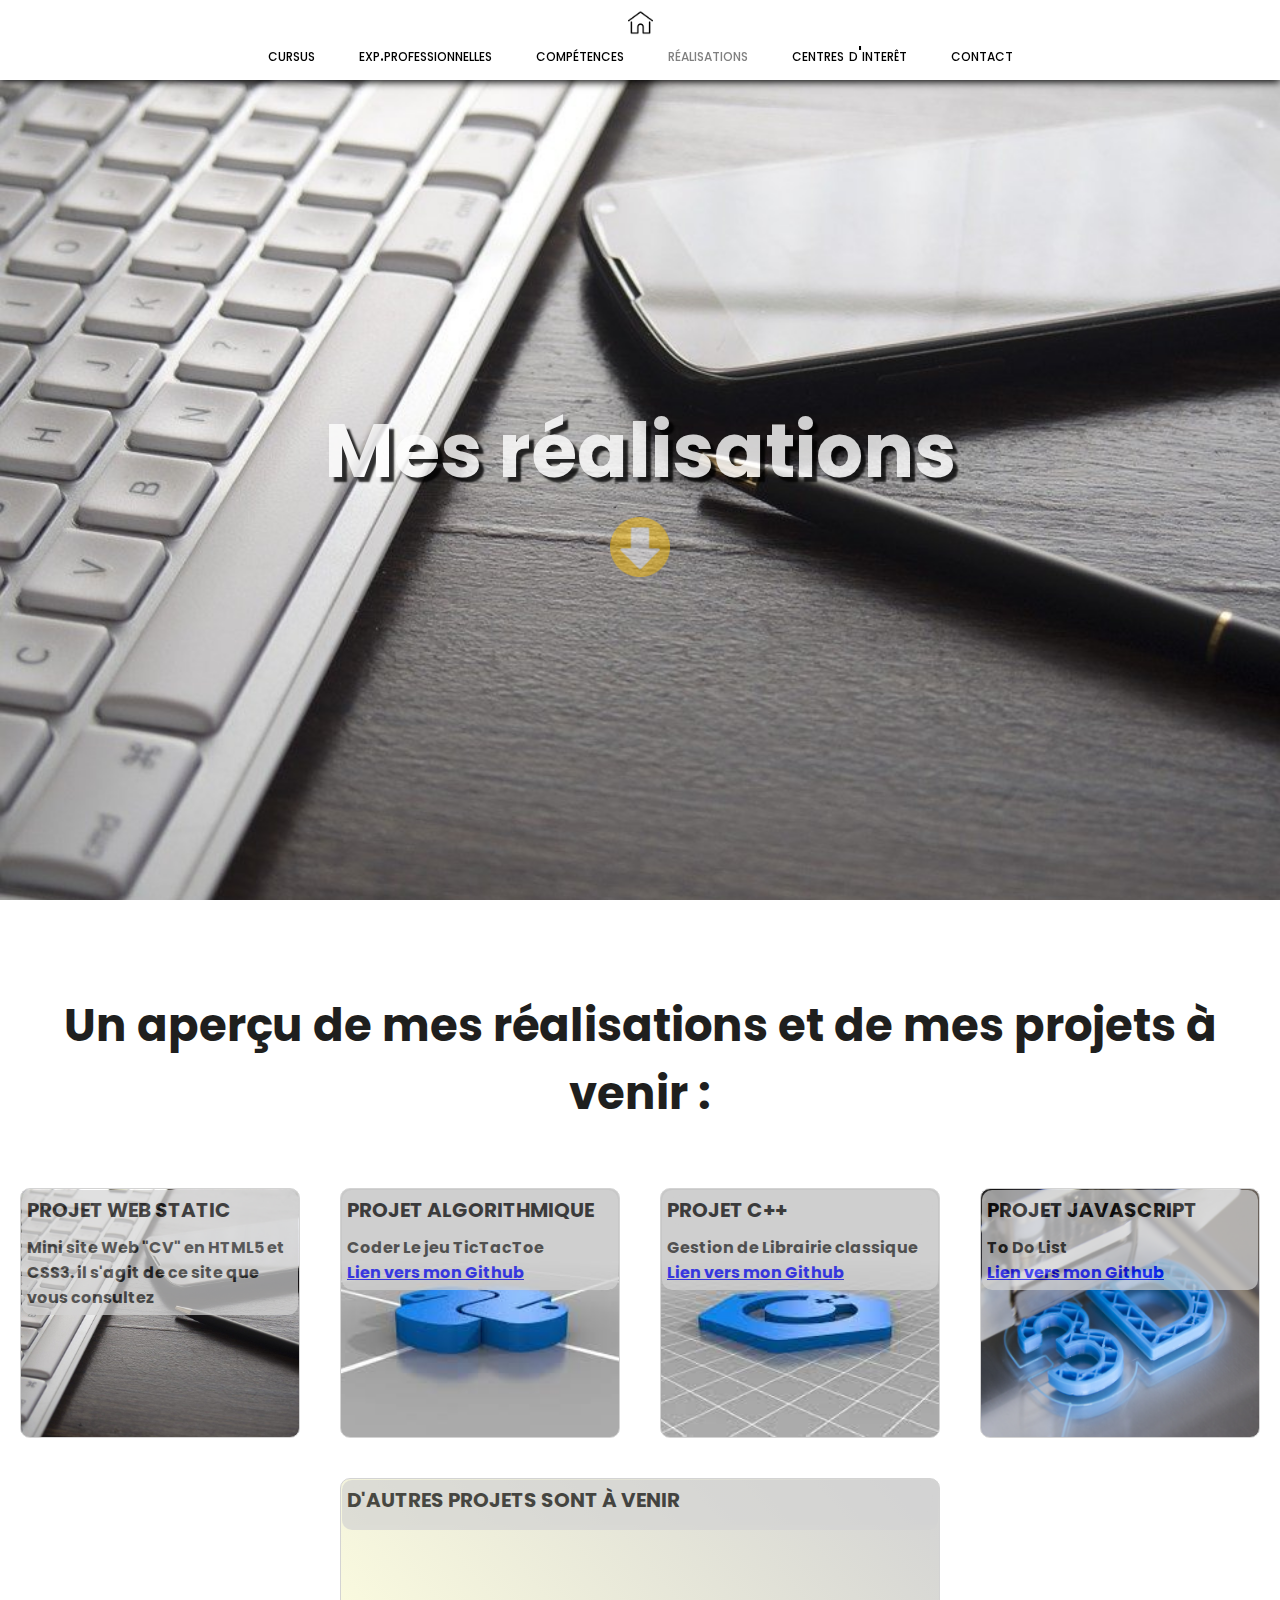
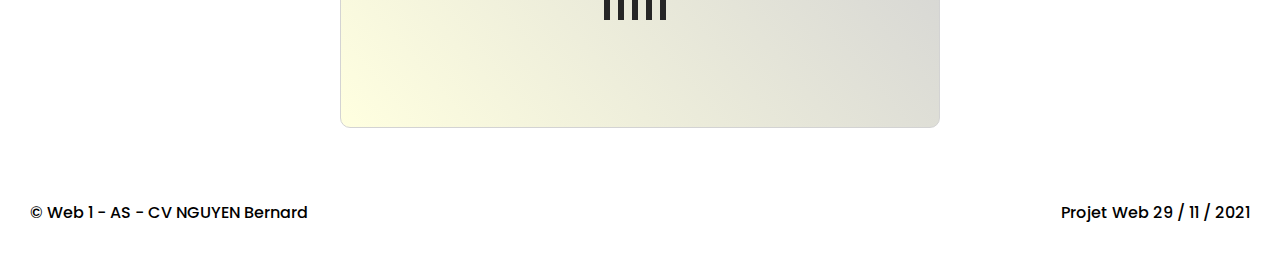
<file: mes-realisations.html>
<!DOCTYPE html>
<html lang="fr">
<head>
    <meta charset="UTF-8">
    <meta http-equiv="X-UA-Compatible" content="IE=edge">
    <meta name="viewport" content="width=device-width, initial-scale=1.0">
    <title>CV NGUYEN Bernard AS</title>
    <link rel="stylesheet" media="screen and (min-width : 1050px)" href="style.css">
    <link rel="stylesheet" media="screen and (max-width : 1049px)" href="mobile.css">
</head>
<body>

    <section id="home">
  
        <header>

            <a href="index.html"  ><img class="home" src="images/home.png" alt="home"></a>
               
            <nav class="navigation">
                <label for="toggle">☰</label>
                <input type="checkbox" id="toggle">
                <ul class="sommaire" id="menu">

                    <li><a href="mon-cursus-scolaire.html">cursus</a></li>
                    <li><a href="experiences-professionelles.html">exp.professionnelles</a></li>
                    <li><a href="mes-competences.html">compétences</a></li>
                    <li><a href="mes-realisations.html" class="lecture">réalisations</a></li>
                    <li><a href="centre-interet.html">centres d'interêt</a></li>
                    <li><a href="Contact.html">contact</a></li>
                </ul>
            </nav>
        
        </header>

        <h1>Mes réalisations</h1>

        <figure>
            <a class="scroll-down" href="#Mes_réalisations"><img class="scroll-down" src="images/down-arrow.png"
                alt="scrolldown"></a>
        </figure>
      
    </section>


    <section id="Mes_réalisations">
        <div class="section">
            <h2>Un aperçu de mes réalisations et de mes projets à venir :</h2>

            <div class="ligne">

                <div class="colonne colonne_BG background_web colonne_rea">
                    <div class="bulle_rea">
                        <h3>Projet Web Static</h3>
                        <p><span class="gras">Mini site Web "CV" en HTML5 et CSS3. il s'agit de ce site que vous consultez</span> </p>
                    </div>                 
                </div>

                <div class="colonne colonne_BG background_algo colonne_rea">
                    <div class="bulle_rea">
                        <h3>Projet Algorithmique</h3>
                        <p ><span class="gras">Coder Le jeu TicTacToe</span></p>
                        <p  ><span class="gras"><a href="https://github.com/Sanngithub/Project-TicTacToe-2022/blob/main/TicTacToeGame_NGUYENBernard.py" target="blank">Lien vers mon Github</a></span></p>
                    </div>                   
                </div>


                <div class="colonne colonne_BG background_cplus colonne_rea">
                    <div class="bulle_rea">

                        <h3>Projet C++ </h3>
                        <p ><span class="gras">Gestion de Librairie classique</span></p>
                        <p ><span class="gras"> <a href="https://github.com/Sanngithub/CplusplusProject" target="_blank">Lien vers mon Github</a> </span></p>

                    </div>
                </div>

                <div class="colonne colonne_BG background_web_dyna colonne_rea">
                    <div class="bulle_rea">
                        <h3>Projet Javascript</h3>
                        <p ><span class="gras">To Do List</span></p>
                        <p ><span class="gras"> <a href="https://github.com/Sanngithub/ProjetJavaScript" target="_blank">Lien vers mon Github</a> </span></p>
                    </div>
                </div>

            </div>
            <div class="ligne">

                <div class="colonne colonne_BG background_others colonne_rea">
                    <div class="bulle_rea">
                        <h3>D'autres projets sont à venir</h3>
                        <p ><span class="gras"></span></p>
                        <p ><span class="gras"></span></p>
                    </div>
                    <div class="loading">
                        <ul class="loader">
                            <li></li>
                            <li></li>
                            <li></li>
                            <li></li>
                            <li></li>
                        </ul>  
                    </div>      
                            
                </div>

            </div>

        </div>

    </section>

    <footer>
        <p class="copyright">&copy; Web 1 - AS - CV NGUYEN Bernard</p>
        <p> <a href="index.html" class="date">Projet Web 29 / 11 / 2021</a> </p>
    </footer>

</body>

</html>
</file>
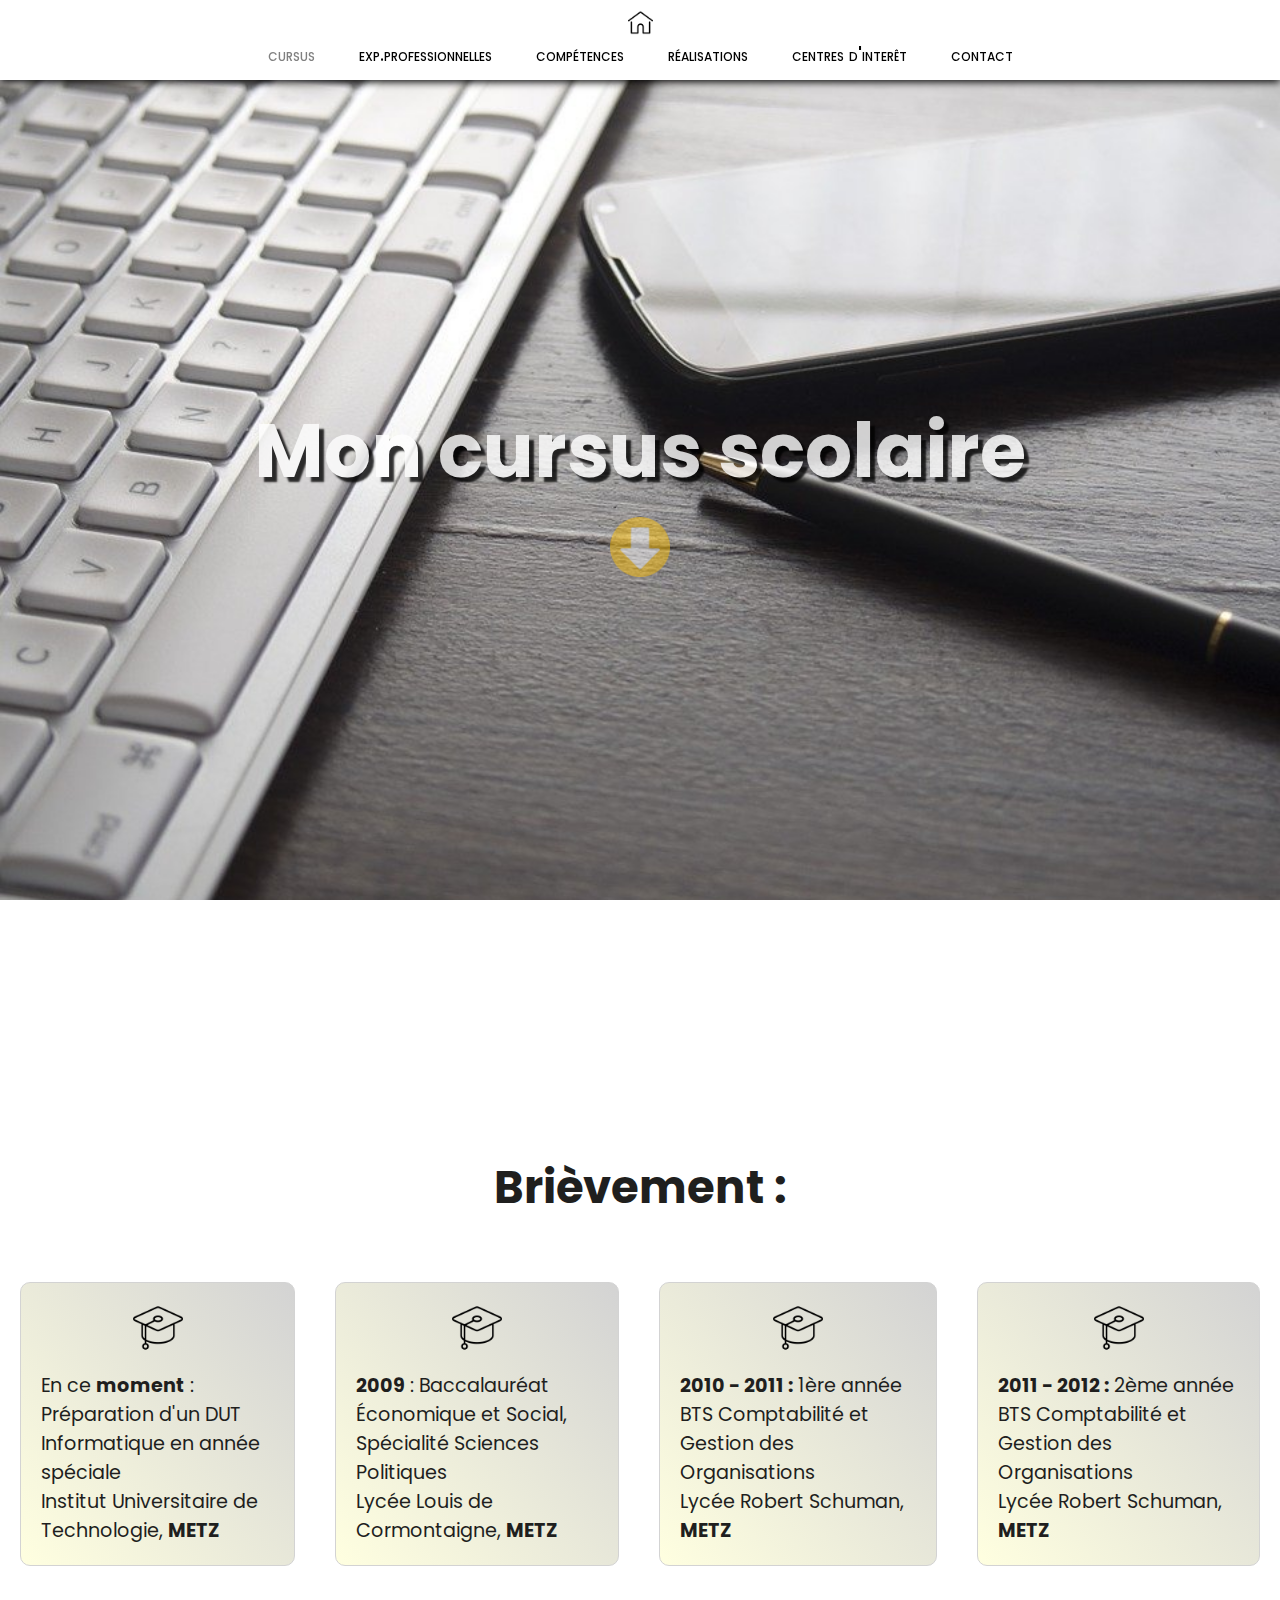
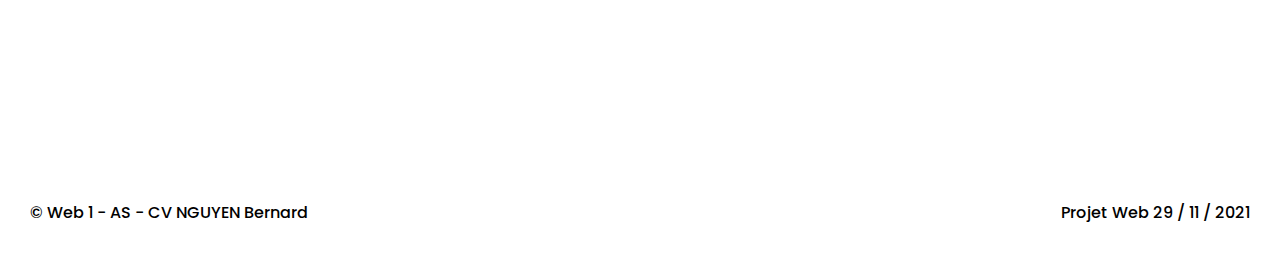
<file: mon-cursus-scolaire.html>
<!DOCTYPE html>
<html lang="fr">
<head>
    <meta charset="UTF-8">
    <meta http-equiv="X-UA-Compatible" content="IE=edge">
    <meta name="viewport" content="width=device-width, initial-scale=1.0">
    <title>CV NGUYEN Bernard AS</title>
    <link rel="stylesheet" media="screen and (min-width : 1050px)" href="style.css">
    <link rel="stylesheet" media="screen and (max-width : 1049px)" href="mobile.css">
</head>

<body>

    <section id="home">

        <header>

            <a href="index.html"  ><img class="home" src="images/home.png" alt="home"></a>
               
            <nav class="navigation">
                <label for="toggle">☰</label>
                <input type="checkbox" id="toggle">
                <ul class="sommaire" id="menu">
                    <li><a href="mon-cursus-scolaire.html" class="lecture">cursus</a></li>
                    <li><a href="experiences-professionelles.html">exp.professionnelles</a></li>
                    <li><a href="mes-competences.html">compétences</a></li>
                    <li><a href="mes-realisations.html">réalisations</a></li>
                    <li><a href="centre-interet.html">centres d'interêt</a></li>
                    <li><a href="Contact.html">contact</a></li>
                </ul>
            </nav>
        
        </header>
    

        <h1> Mon cursus scolaire </h1>

        <figure>
            <a class="scroll-down" href="#Mon_cursus_scolaire"><img class="scroll-down" src="images/down-arrow.png"
                alt="scrolldown"></a>
        </figure>

    </section>
    
    <section id="Mon_cursus_scolaire">
        
        <div class="section" >

            <h2> Brièvement :</h2>

            <div class="ligne">

                <div class="colonne colonne_size">

                    <h3><img class="image_colonne" src="images/image_ecole.png" alt="image_colonne"></h3>
                    <p class="paragraphe">
                        En ce <span class="gras">moment</span> : Préparation d'un DUT Informatique en année spéciale <br />
		                Institut Universitaire de Technologie, <span class="gras">METZ</span>
                    </p>

                </div>

                <div class="colonne colonne_size">

                    <h3><img class="image_colonne" src="images/image_ecole.png" alt="image_colonne"></h3>
                    <p class="paragraphe">
                        <span class="gras">2009</span> : Baccalauréat Économique et Social, Spécialité Sciences Politiques <br />
		                Lycée Louis de Cormontaigne, <span class="gras">METZ</span>
                    </p>

                </div>

                <div class="colonne colonne_size">

                    <h3><img class="image_colonne" src="images/image_ecole.png" alt="image_ecole"></h3>
                    <p class="paragraphe"> <span class="gras">2010 - 2011 :</span> 1ère année BTS Comptabilité et Gestion des 
                        Organisations <br /> Lycée Robert Schuman, <span class="gras">METZ</span></p>

                </div>

                <div class="colonne colonne_size">

                    <h3><img class="image_colonne" src="images/image_ecole.png" alt="image_ecole"></h3>

                    <p class="paragraphe"> <span class="gras">2011 - 2012 :</span> 2ème année BTS Comptabilité et Gestion des Organisations <br /> Lycée Robert Schuman, <span class="gras">METZ</span></p>

                </div>

            </div>

        </div>

    </section> 

    <footer>
        <p class="copyright">&copy; Web 1 - AS - CV NGUYEN Bernard</p>
        <p> <a href="index.html" class="date">Projet Web 29 / 11 / 2021</a> </p>
    </footer>


</body>
</html>
</file>
<file: style.css>
@import url('https://fonts.googleapis.com/css2?family=Poppins&family=Roboto:wght@100&display=swap');

* {
    margin: 0;
    padding: 0;
    box-sizing: border-box;
}

html {
    scroll-behavior: smooth;
}

body {
    background: #FFF;
    font-family: 'Poppins', sans-serif;   
}

/* HEADER / BAR MENU */
header {
    position: fixed;
    top: 0;
    left: 0%;
    width: 100%;
    height: 80px;
    text-align: center;
    justify-content : space-between;
    background: #FFF;
    box-shadow: -0 2px 0.5em black;
    z-index: 1;    
    animation: none;
}

nav {
    display: flex;
    justify-content: center;
    align-items: center;
    margin: 10px;
    
}

nav li {
    font-variant: small-caps;
    display: inline;
    max-width: 1100px;
    padding: 40px 10px;
    margin: 20px 10px;
    
}

nav a {
    text-decoration: none;
    color:black;
    font-size: 1.1em;
    font-weight: 500;
}

a.lecture {
    color: gray;
}


/* BOUTON "MAISON" DANS BARRE NAVIGATION */
.home {
    height: 25px;
    width: 25px;
    position: relative;
    top: 10px;
}

.home:hover {
    background:lightgray;
    border-radius: 10%;
    transition: all 700ms ease;
}


nav a:hover {
    background:lightgray;
    border-radius: 10%;
    transition: all 700ms ease;
  
}


/* MES SECTIONS ET DETAILS */

.section-none {
    display: none;
}
section {
    min-height: 100vh;
    display: flex;
    justify-content: center;
    align-items: center;
    
}

section .section {
    margin: 45px 0px;
}

section:nth-child(1) {
    color: #fff;
    background-image: url(images/imageB.jpg);
    background-repeat: no-repeat;
    background-size: cover;
    
}

section:nth-child(2) {
    color: #1F1F1E;
    background: #fff;
}

section:nth-child(2) .paragraphe {
    font-size: 1.2em;
}


section h1{
    font-size: 75px;
    text-align: center;
    text-shadow: 5px 5px 2px black;
    opacity: 0.8;
    animation: slidein 2s;
}

section h2 {
    font-size: 45px;
    text-align: center;
    margin: 40px 0px;
    
}

section .ligne {
    display: flex; 
    justify-content: center;
}

section .ligne .colonne {
    background: #fff ;
    margin: 20px;
    padding: 20px;
    /* text-align:justify; */
    border-radius: 10px;   
    box-shadow: 2px 2px 2px 2px white;
    border: 1px solid lightgray;
    transition: all 0.2s ease;
}

section .ligne .colonne_size {
    max-width: 25%;
    background: linear-gradient(50deg, lightyellow, lightgray);
    
}

section .ligne .colonne1 {
    margin: 5px;
    padding: 20px 10px;
    text-align:left;
    border-radius: 10px;   
     
}

section .ligne .colonne2 {
    width: 900px;
    text-align: justify;
    padding: 10px;
    margin: 0px 10px;

}

section .ligne .colonne_rea {
   padding: 1px;
}

section .ligne .colonne:hover {
    box-shadow: 0 0 25px #515151
}

section .ligne ._colonnephoto {
    margin: 0px 10px;
    padding: 3px;
}
section .ligne ._colonnephoto .photo-id {
    border: 2px solid lightgray;
    border-radius: 10%;
    height: 280px;
    position: relative;
    top: 3px;
}


section .ligne .colonne h3 {
    font-size: 20px;
    text-align: center;
    text-transform: uppercase;
    margin-bottom: 10px;
}

 section .ligne .colonne_BG {
    background-position: center;
    background-size: cover;
    min-width: 250px;
    height: 250px;
    flex: 1;
}

section .ligne .colonne_BG h3 {
    color: black;
    background: #fff;
    border-radius: 20px;
} 

section .ligne .colonne_rea h3 {
    background-color: lightgray;
    text-align: left;

}

section .ligne .colonne_BG .lowercase {
    text-transform: lowercase;
    font-size: 0.8em;
}

section .ligne .colonne_rea h3 {
    background-color: lightgray;
    text-align: left;

}


/* PARTIE CENTRE INTÉRET */
.colonne_left {
    width: 45%;
    box-shadow: 2px 2px 2px 2px white;
    transition: all 0.2s ease;
}
.colonne_right {
    width: 45%;
    box-shadow: 2px 2px 2px 2px white;
    transition: all 0.2s ease;
}

.left_one {
    background: lightgray;
}

.right_one {
    background: lightyellow;
}


/* TABLEAU DANS PARTIE CENTRE INTÉRET */

table {
    text-align     : center;
    caption-side   : bottom;
    /*table-layout : fixed; ******************************************* */
    width          : 500px;
    border-collapse: collapse;
    border         : 3px solid black;
    width: auto;
}

tbody {
    font-size: 1.2em;
}

caption {
    font-size: 1.2em;
}

th {
    background-color: #fff;
    color           : black;
    border          : 3px solid black;

}

td {
    background-color: #fff;
    color           : black;
    border          : 1px solid black;
}



/* MES DIFFÉRENTS FONDS D'IMAGES */
section .ligne .colonne_web {
    background-image: url(images/image_htmlcss.png);
}

section .ligne .colonne_python {
    background-image: url(images/image_python3.jpg);
} 

section .ligne .colonne_java {
    background-image: url(images/image_java.jpg);
} 

section .ligne .colonne_c2i {
    background-image: url(images/image_c2i.jpg);
} 

section .ligne .background_web {
    background-image: url(images/imageB.jpg);
} 

section .ligne .background_algo {
    background-image: url(images/image_python_rea.jfif);
} 

section .ligne .background_cplus {
    background-image: url(images/image_cplus_rea.jfif);
} 

section .ligne .background_web_dyna {
    background-image: url(images/image_dyna_rea.png);
} 

section .ligne .background_others {
    max-width: 600px;
    background: linear-gradient(50deg, lightyellow, lightgray);
  
} 

.bulle_rea {
    background-color: lightgray;
    border-radius: 10px;
    padding: 5px;
    opacity: 0.7;
}

/* ANIMATION LOADING */
.loading {
    padding-left: 60px;
    display: flex;
    flex-wrap: wrap;
    justify-content: center;
}

.loader{
    position: relative;
    top: 80px;
    transform: translate(-50%,-50%);
    display: flex;
}

.loader li {
    list-style: none;
    width: 6px;
    height: 20px;
    background:#262626;
    margin: 0px 4px;
    animation: animate .7s infinite alternate;
}

.loader li:nth-child(1) {
    animation-delay: .1s;
}
.loader li:nth-child(2) {
    animation-delay: .2s;
}
.loader li:nth-child(3) {
    animation-delay: .3s;
}
.loader li:nth-child(4) {
    animation-delay: .4s;
}
.loader li:nth-child(5) {
    animation-delay: .5s;
}


/* BOUTON "JAUNE" SCROLL VERS LE BAS */
figure {
    position: absolute;
}

figure .scroll-down {
    height: 60px;
    margin-top: 200px;
    opacity: 0.7;
    /* animation: slidein 2s; -- pas obligatoire --*/ 
}


.image_colonne {
    height: 50px;
}


/* ICONES RÉSEAUX */ 
.icon {
    height: 65px;
    padding: 10px;
}

.icon-call {
   height: 30px;
   position: relative;
   top: 3px;
}

.icon-mail {
    height: 20px;
    position: relative;
    top: 4px;
}

.icon_download {
    height: 20px;
}


/* FOOTER */

footer {
    background: #fff;
    display: flex;
    font-weight: 500;
    justify-content: space-between;
    align-items: center;
    margin-bottom: 30px;

}

.copyright {
    position: relative;
    margin-left: 30px;
    color: black;
}


.date {
    position: relative;
    margin-bottom: 25px;
    margin-right: 30px;
    text-decoration: none;
    color: black ;
}


/* AUTRES */ 
a.conversation {
    text-decoration: none;
    color: black;
}

.liste_hobbie {
    list-style-type: none;
}

.gras{
    font-weight: bold;
}

label, #toggle
{
    display: none;
}



/* ANIMATION KEYFRAMES */

@keyframes slideshow {
    from {
        transform: translateY(1000px)
    }

    to {
        transform: translateY(0)
    }
}


@keyframes slidein {

    0% {
        transform: scaleX(0);
    }

    100% { 
        transform: scaleX(1);
    }
}

@keyframes animate {

    0% {
        transform: scaleY(1);
    }
    25% {
        transform: scaleY(1);
    }
    50% {
        transform: scaleY(1);
    }
    75% {
        transform: scaleY(1);
    }
    100% {
        transform: scaleY(3);
    }
}
</file>
<file: mobile.css>
@import url('https://fonts.googleapis.com/css2?family=Poppins&family=Roboto:wght@100&display=swap');


/* PENSEZ À RAFFRAICHIR LA PAGE EN MODE MOBILE */
* {
    margin: 0;
    padding: 0;
    box-sizing: border-box;
}

html {
    scroll-behavior: smooth;
}

body {
    background: #FFF;
    font-family: 'Poppins', sans-serif;   
}

/* HEADER */
header {
    position: fixed;
    top: 0;
    left: 0%;
    width: 100%;
    height: 60px;
    display: flex;
    flex-wrap: wrap;
    align-content: flex-start;
    justify-content: flex-start;
    background: #FFF;
    box-shadow: -0 2px 0.5em black;
    z-index: 1;    
}


nav {
    height: 40px;
    display: flex;
    max-width: 250px;
    width: 100%;
    flex-wrap: wrap;
    align-content: center;
    justify-content: flex-start;
    margin: 10px;
   
}

nav li {
    font-variant: small-caps;
    display: inline;
    max-width: 100%;
    padding: 10px;
    
}

nav a {
    text-decoration: none;
    color:black;
    font-size: 1.1em;
    font-weight: 500;
}

nav a:hover {
    background:lightgray;
    border-radius: 10%;
    transition: all 700ms ease;
  
}

#toggle:checked + .sommaire {
    display: flex;
    height: 280px;
    position: absolute;
    left: 0;    
    top: 100%; 
    align-items: flex-start;  
    box-shadow: 0 5px 5px 0 gray;
    animation: slideshow .3s; 
}


nav .sommaire 
{
    display: none;
    flex-direction: column;
    background: #48435C;
    height: 100vh;
    width: auto;
    background: #fff;
    
}

a.lecture {
    color: gray;
}

.home {
    position: absolute;
    top: 25%;
    right: 50%;
    height: 30px;
    width: 30px;
    }

.home:hover {
    background:lightgray;
    border-radius: 10%;
    transition: all 700ms ease;
}



/* SECTION ET DETAILS */


section {
        
    min-height: 100vh;
    display: flex;
    justify-content: center;
    align-items: center;
    
}

section .section {
    margin: 45px 0px 45px 0px;
}

section:nth-child(1) {
    color: #fff;
    background-image: url(images/imageB.jpg);
    background-repeat: no-repeat;
    background-size: cover;
    background-position: center;
}


section:nth-child(2) {
    color: #1F1F1E;
    background: #fff;
}

section:nth-child(2) .paragraphe {
    font-size: 15px;
}

section:nth-child(2) .paragraphe_index {
    font-size: 1rem;
    text-align: justify;
}

section h1{
    text-align: center;
    font-size: 35px;
    text-shadow: 5px 5px 2px black;
    opacity: 0.8;
    text-transform: uppercase;
    animation: slidein 2s;
}

section h2 {
    font-size: 35px;
    text-align: center;
    margin: 30px 0px;
}

section .ligne {
    display: flex;
    flex-wrap: wrap;
    align-content: center;
    justify-content: center;
    align-items: center;
}

section .ligne .colonne {
    background: #fff ;
    text-align: initial;
    margin: 20px;
    padding: 20px;
    border-radius: 10px;   
    box-shadow: 2px 2px 2px 2px white;
    border: 1px solid #eee;
    transition: all 0.2s ease;

}

section .ligne .colonne_size {
    width: 50%;
    background: linear-gradient(50deg, lightyellow, lightgray);  
}

section .ligne .colonne1 {
    margin: 5px;
    padding: 20px 10px;
    text-align:left;
    border-radius: 10px;    
}

section .ligne .colonne2 {
    width: 100%; 
}

section .ligne .colonne_rea {
   padding: 1px;
}


section .ligne ._colonnephoto {
    margin: 0px 10px;
    padding: 3px;
}


section .ligne ._colonnephoto .photo-id {
    border: 2px solid lightgray;
    border-radius: 10%;
    height: 280px;
    position: relative;
    top: 3px;
}

section .ligne .colonne h3 {
    font-size: 20px;
    text-align: center;
    text-transform: uppercase;
    margin-bottom: 10px;
}

section .ligne .colonne_BG {
    background-position: center;
    background-size: cover;
    min-width: 200px;
    height: 200px;
    flex: 1;
}

section .ligne .colonne_BG h3 {
    color: black;
    background: #fff;
    border-radius: 20px;
    font-size: 0.9em;
} 

section .ligne .colonne_rea h3 {
    background-color: lightgray;
    text-align: left;

}

section .ligne .colonne_BG .lowercase {
    text-transform: lowercase;
    font-size: 0.8em;
}

/* PARTIE CENTRE INTÉRET */
.colonne_left {
    width:100%;
    box-shadow: 2px 2px 2px 2px white;
    transition: all 0.2s ease;
}

.colonne_right {
    width: 100%;
    box-shadow: 2px 2px 2px 2px white;
    transition: all 0.2s ease;
}

.left_one {
    background: lightgray;
}

.right_one {
    background: lightyellow;
}

/* TABLEAU DANS PARTIE CENTRE INTERET */
table {
    text-align     : center;
    caption-side   : bottom;
    table-layout : fixed;
    width          : 500px;
    border-collapse: collapse;
    border         : 3px solid black;
    width: auto;
}

tbody {
    font-size: 0.8em;
}

caption {
    font-size: 0.8em;
}

th {
    background-color: #fff;
    color           : black;
    border          : 3px solid black;

}

td {
    background-color: #fff;
    color           : black;
    border          : 1px solid black;
    padding: 3px;
}


a.conversation {
    text-decoration: none;
    color: black;
}

.liste_hobbie {
    list-style-type: none;
}


/* ANIMATION SUR COLONNE */
section .ligne .colonne:hover {
    box-shadow: 0 0 25px #515151
}

/* IMAGES EN BACKGROUND */
section .ligne .colonne_web {
    background-image: url(images/image_htmlcss.png);
}

section .ligne .colonne_python {
    background-image: url(images/image_python3.jpg);
} 

section .ligne .colonne_java {
    background-image: url(images/image_java.jpg);
} 

section .ligne .colonne_c2i {
    background-image: url(images/image_c2i.jpg);
} 

section .ligne .background_web {
    background-image: url(images/imageB.jpg);
} 

section .ligne .background_algo {
    background-image: url(images/image_python_rea.jfif);
} 

section .ligne .background_cplus {
    background-image: url(images/image_cplus_rea.jfif);
} 

section .ligne .background_web_dyna {
    background-image: url(images/image_dyna_rea.png);
} 

section .ligne .background_others {
    max-width: 600px;
    background: linear-gradient(50deg, lightyellow, lightgray);
  
} 


.bulle_rea {
    background-color: lightgray;
    border-radius: 10px;
    padding: 5px;
    opacity: 0.7;
}

/* ANIMATION LOADER */
.loading {
    padding-left: 60px;
    display: flex;
    flex-wrap: wrap;
    justify-content: center;
}

.loader{
    position: relative;
    top: 80px;
    transform: translate(-50%,-50%);
    display: flex;
}

.loader li {
    list-style: none;
    width: 6px;
    height: 20px;
    background:#262626;
    margin: 0px 4px;
    animation: animate .7s infinite alternate;
}

.loader li:nth-child(1) {
    animation-delay: .1s;
}
.loader li:nth-child(2) {
    animation-delay: .2s;
}
.loader li:nth-child(3) {
    animation-delay: .3s;
}
.loader li:nth-child(4) {
    animation-delay: .4s;
}
.loader li:nth-child(5) {
    animation-delay: .5s;
}

figure {
    position: absolute;
}

/* BOUTON JAUNE SCROLL VERS LE CONTENU */
figure .scroll-down {
    height: 50px;
    margin-top: 200px;
    opacity: 0.7;
    /* animation: slidein 2s; */  /*<---- pas obligatoire ----*/
}


/* ICONES RÉSEAUX */
.icon {
    height: 65px;
    padding: 10px;
}

.icon-call {
   height: 30px;
   position: relative;
   top: 3px;
}

.icon-mail {
    height: 20px;
    position: relative;
    top: 4px;
}

.icon_download {
    height: 20px;
}

.image_colonne {
    height: 50px;
}

/* FOOTER */ 

footer {
    background: #fff;
    display: flex;
    font-weight: 500;
    justify-content: space-between;
    align-items: center;
    margin-bottom: 30px;

}

.copyright {
    position: relative;
    margin-left: 30px;
    color: black;
    font-size: 0.8em;
}


.date {
    position: relative;
    margin-bottom: 25px;
    margin-right: 30px;
    text-decoration: none;
    color: black ;
    font-size: 0.8em;
}

label {
    width: 35px;
    display: flex;
    justify-content: center;
    align-items: center;  
    font-size: 40px;
    color: black;
    cursor: pointer;
}


/* AUTRES */

#toggle {
    display: none;
}

.gras{
    font-weight: bold;
}



/*-- DIMENSION DU FOOTER EN MOBILE --*/
@media screen and (max-width: 600px) {

    section .section {
        font-size: 0.9rem;
    }

    section h2 {
        font-size: 1.5rem;
    }

    .date, .copyright {
        font-size: 0.6rem;
    }

    section:nth-child(2) .paragraphe {
        font-size: 0.8em;
    }

    .icon {
        height: 50px;
    }

}


/* TRANSITION */

@keyframes slideshow {
    0% {
        transform: scale(0)
    }

    100% {
        transform: scale(1)
    }
}


@keyframes slidein {

    0% {
        transform: scaleX(0);
    }

    100% { 
        transform: scaleX(1);
    }
}

@keyframes animate {

    0% {
        transform: scaleY(1);
    }
    25% {
        transform: scaleY(1);
    }
    50% {
        transform: scaleY(1);
    }
    75% {
        transform: scaleY(1);
    }
    100% {
        transform: scaleY(3);
    }
}
</file>
